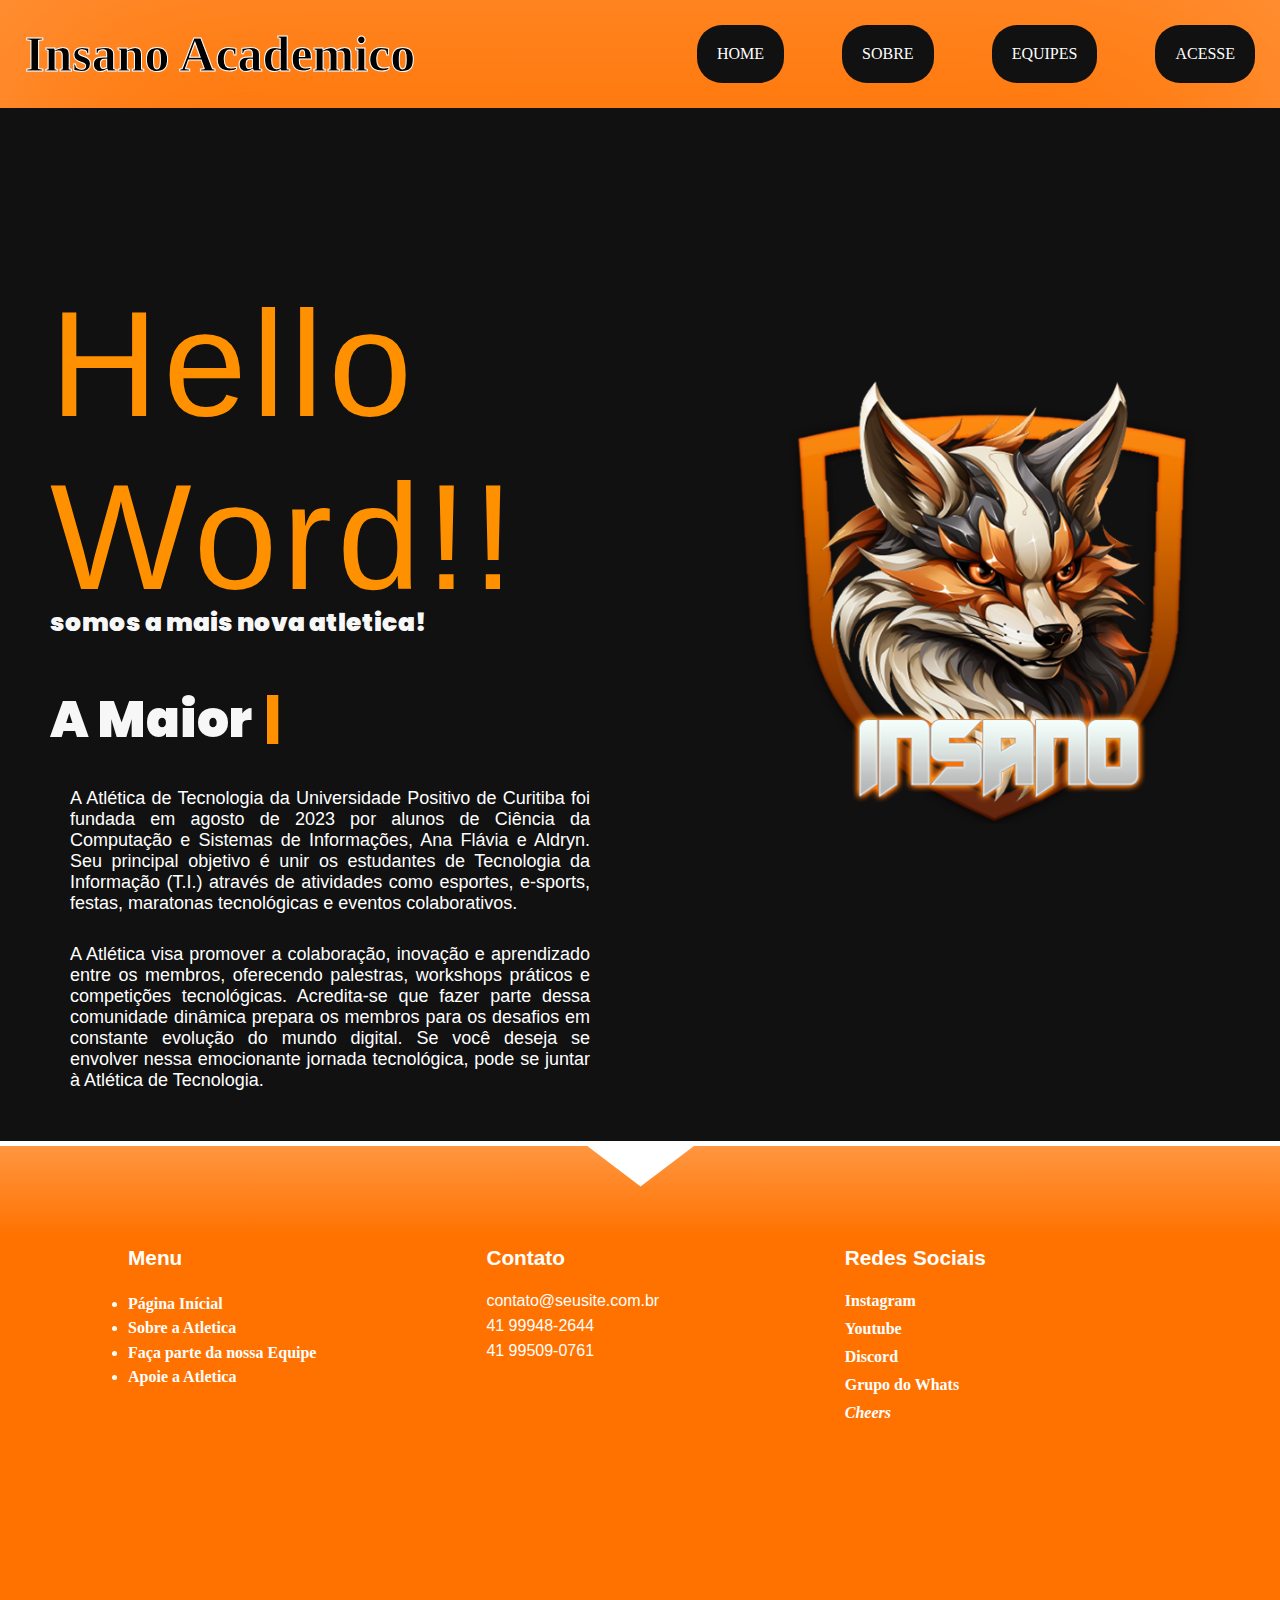
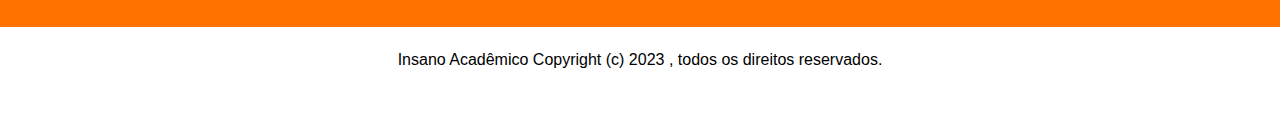
<file: index.html>
<!DOCTYPE html>
<html lang="pt-br">

 <head>
	
	<meta charset="utf-8">
    <meta name="viewport" content="width=device-width,initial-scale=1">
    <meta name="Footer Html" content="Insano Academico." />
    <meta name="description" content="Site da nossa atletica."/>
    <meta name="author" content="Samuel Mauli" />
    <meta http-equiv="content-language" content="pt-br" />
    <meta name="robots" content="index, follow"/>      

	<link rel="stylesheet" type="text/css" href="style.css">
	<title>Insano Acadêmico</title>

 </head>


<body id="body">
    <nav id="nav">
        <div id="logo">
          <h1>Insano Academico</h1>
        </div>
        <button aria-label="Abrir Menu" id="btn-mobile" aria-haspopup="true" aria-controls="menu" aria-expanded="false">Menu
          <span id="hamburger"></span>
        </button>
        <ul id="menu" role="menu">
            <a href="index.html">HOME</a>
            <a href="sobre.html">SOBRE</a>
            <a href="equipe.html">EQUIPES</a>
            <a href="singin.html">ACESSE</a>
        </ul>
      </nav>

    <section aria-label="Home" class="section-div" id="Home">
        <div class="intro_home" id="intro_home">
            <span>Hello Word!!</span>
            <h2>somos a mais nova atletica!</h2>
            <br>
            <h2 class="digitando">A Maior de Curitiba!!</h2>
            <p>A Atlética de Tecnologia da Universidade Positivo de Curitiba foi fundada em agosto de 2023 por alunos de Ciência da Computação e Sistemas de Informações, Ana Flávia e Aldryn. Seu principal objetivo é unir os estudantes de Tecnologia da Informação (T.I.) através de atividades como esportes, e-sports, festas, maratonas tecnológicas e eventos colaborativos.</p>
            <p>A Atlética visa promover a colaboração, inovação e aprendizado entre os membros, oferecendo palestras, workshops práticos e competições tecnológicas. Acredita-se que fazer parte dessa comunidade dinâmica prepara os membros para os desafios em constante evolução do mundo digital. Se você deseja se envolver nessa emocionante jornada tecnológica, pode se juntar à Atlética de Tecnologia.</p>
        </div>
        <img src="pngfox.png" alt="Img_1" class="Home_img">
    </section>


    

<!-- fOOTER--> 

<footer>
    <div class="footer-arrow">
        <svg data-name="Layer 1" xmlns="http://www.w3.org/2000/svg" viewBox="0 0 1200 120" preserveAspectRatio="none">
            <path d="M649.97 0L550.03 0 599.91 54.12 649.97 0z" class="shape-fill"></path>
        </svg>
    </div>
    
    <footer class="main_footer container">
        
        <div class="content">
            
            <div class="colfooter">
                
                <h4 class="titleFooter"> Menu</h4>
                
                <ul>
                
                  <li><a href="index.html" title="Home">Página Inícial</a></li>
                  <li><a href="sobre.html" title="Sobre">Sobre a Atletica</a></li>
                  <li><a href="https://docs.google.com/forms/d/e/1FAIpQLScTegasOg0AsCnWLyc7CWlge53PeKWlnLIwqy2lk9__BOMezw/viewform" title="faça parte" target="_blank">Faça parte da nossa Equipe</a></li>
                  <li><a href="https://cheersapp.com.br/insano-aaati-up~7508" title="Compre" target="_blank">Apoie a Atletica</a></li>
                
                </ul>
            
            </div><!--Col Footer 1-->        
            
            <div class="colfooter">
               
                <h4 class="titleFooter">Contato</h4>
                <p><i class="icon icon-mail"></i> contato@seusite.com.br</p>
                <p><i class="icon icon-phone"></i> 41 99948-2644</p>
                <p><i class="icon icon-phone"></i> 41 99509-0761</p>
            
            </div><!--Col Footer 2-->
            
            <div class="colfooter">
               
                <h4 class="titleFooter"> Redes Sociais</h4>
  
                <a href="https://www.instagram.com/insanoacademico/" class="redesocial" target="_blank"><span> <i class="icon icon-instagram"></i>Instagram</span></a>            
                <a href="#" class="redesocial"><span> <i class="icon icon-youtube" target="_blank"></i>Youtube</span></a>            
                <a href="https://discord.com/invite/EyzrXKbE7Y" class="redesocial" target="_blank"><span> <i class="icon icon-Discord"></i>Discord</span></a>            
                <a href="https://chat.whatsapp.com/LGbjrL6qGaX2IEdCKpxfjt" class="redesocial" target="_blank"><span> <i class="icon icon-whatsapp"></i>Grupo do Whats</span></a>  
                <a href="https://cheersapp.com.br/insano-aaati-up~7508" class="redesocial" target="_blank"><span> <i class="icon icon-cheers">Cheers</i></span></a>
                            
            </div>
            
            <div class="clear"></div>
        
        </div>
        
        <div class="main_footer_copy">
            
            <p class="m-b-footer"> Insano Acadêmico Copyright (c) 2023 , todos os direitos reservados.</p> 
            <p class="by"><i class="icon icon-heart-3"></i><a href="https://www.linkedin.com/in/samuelmauli/" title="SamuelMauli" target="_blank">Desenvolvido por: Samuel Mauli</a></p>
        
        </div>
    </footer>
  
            <script src="script.js"></script>
        </body>
        </html>
</file>
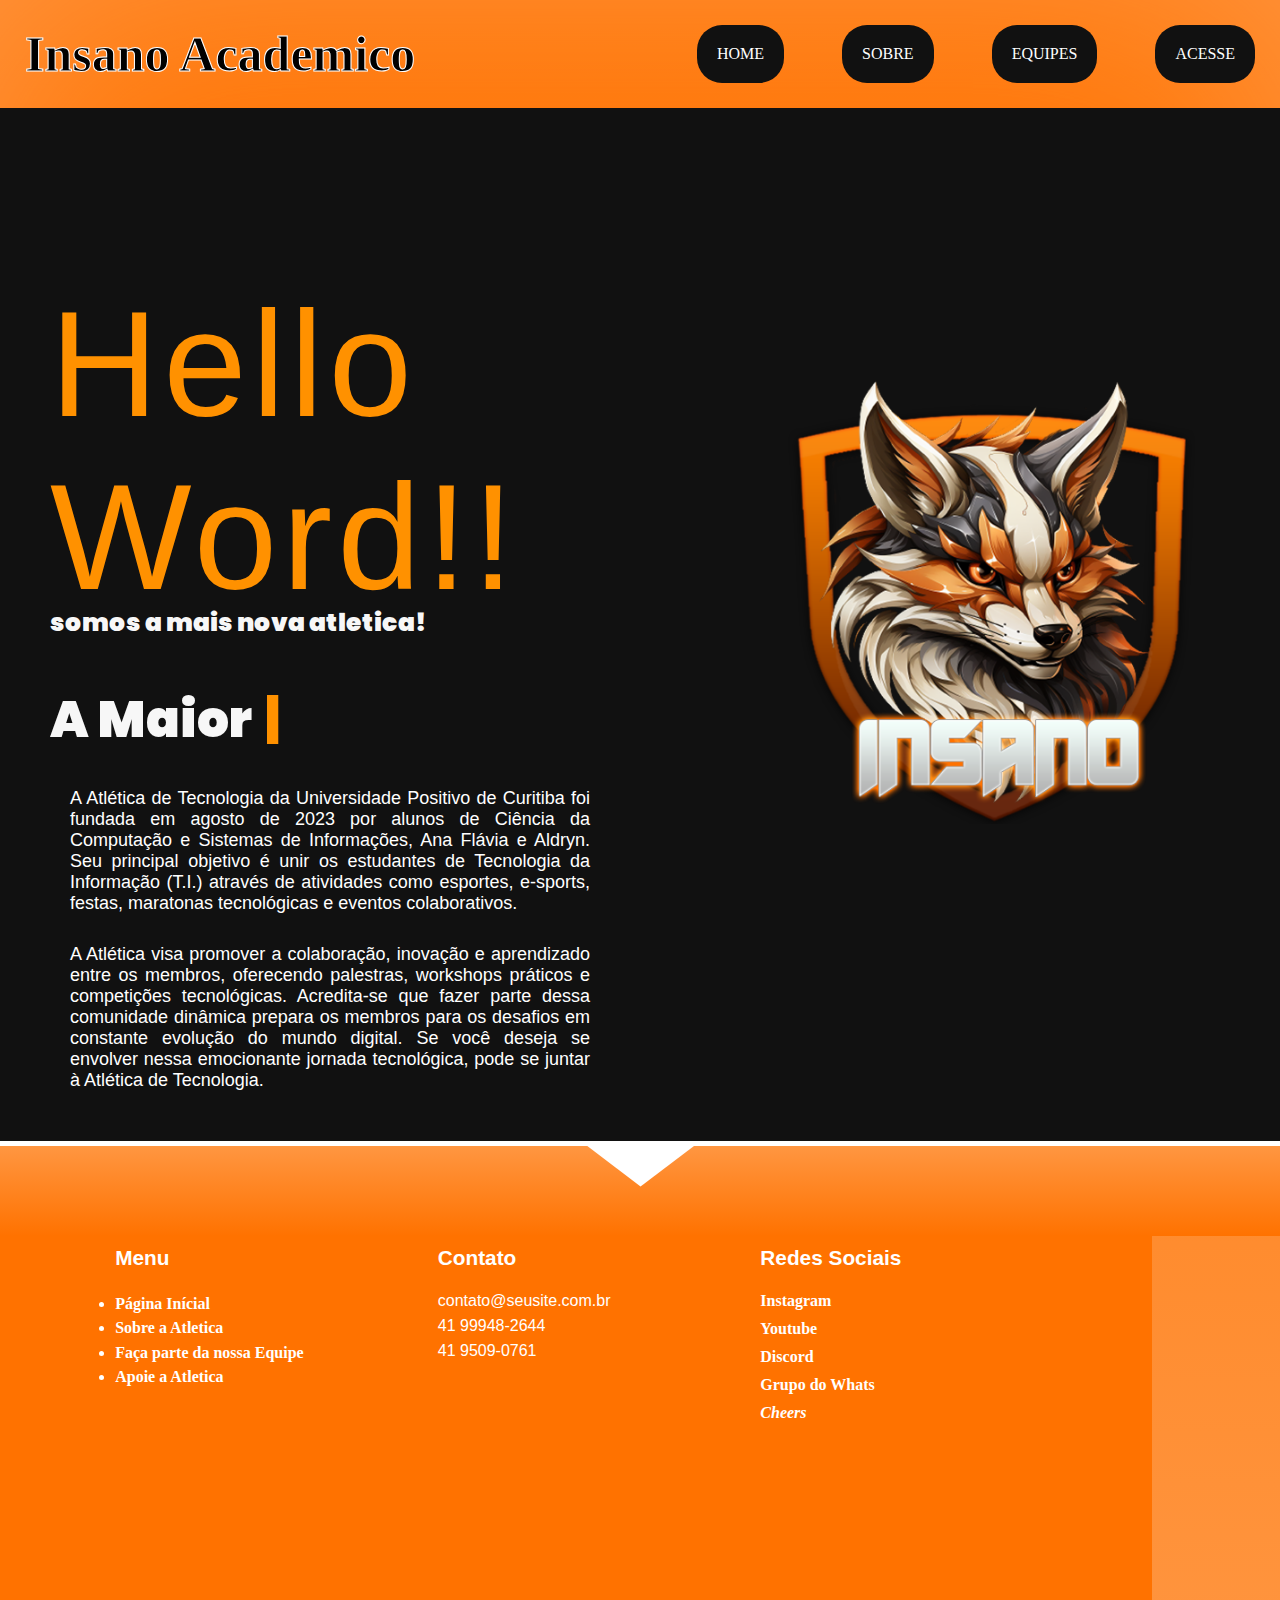
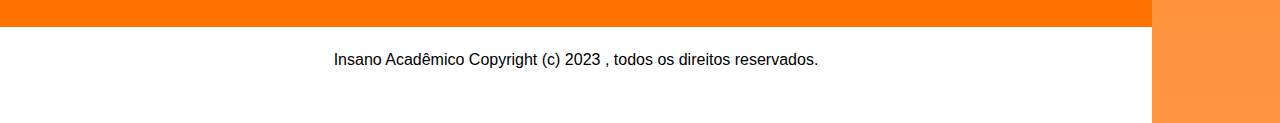
<file: html/index.html>
<!DOCTYPE html>
<html lang="pt-br">

 <head>
	
	<meta charset="utf-8">
    <meta name="viewport" content="width=device-width,initial-scale=1">
    <meta name="Footer Html" content="Insano Academico." />
    <meta name="description" content="Site da nossa atletica."/>
    <meta name="author" content="Samuel Mauli" />
    <meta http-equiv="content-language" content="pt-br" />
    <meta name="robots" content="index, follow"/>      

	<link rel="stylesheet" type="text/css" href="/css/style.css">
	<title>Insano Acadêmico</title>

 </head>


<body id="body">
    <nav id="nav">
        <div id="logo">
          <h1>Insano Academico</h1>
        </div>
        <button aria-label="Abrir Menu" id="btn-mobile" aria-haspopup="true" aria-controls="menu" aria-expanded="false">Menu
          <span id="hamburger"></span>
        </button>
        <ul id="menu" role="menu">
            <a href="/html/index.html">HOME</a>
            <a href="/html/sobre.html">SOBRE</a>
            <a href="/html/equipe.html">EQUIPES</a>
            <a href="/html/singin.html">ACESSE</a>
        </ul>
      </nav>

    <section aria-label="Home" class="section-div" id="Home">
        <div class="intro_home" id="intro_home">
            <span>Hello Word!!</span>
            <h2>somos a mais nova atletica!</h2>
            <br>
            <h2 class="digitando">A Maior de Curitiba!!</h2>
            <p>A Atlética de Tecnologia da Universidade Positivo de Curitiba foi fundada em agosto de 2023 por alunos de Ciência da Computação e Sistemas de Informações, Ana Flávia e Aldryn. Seu principal objetivo é unir os estudantes de Tecnologia da Informação (T.I.) através de atividades como esportes, e-sports, festas, maratonas tecnológicas e eventos colaborativos.</p>
            <p>A Atlética visa promover a colaboração, inovação e aprendizado entre os membros, oferecendo palestras, workshops práticos e competições tecnológicas. Acredita-se que fazer parte dessa comunidade dinâmica prepara os membros para os desafios em constante evolução do mundo digital. Se você deseja se envolver nessa emocionante jornada tecnológica, pode se juntar à Atlética de Tecnologia.</p>
        </div>
        <img src="/img/pngfox.png" alt="Img_1" class="Home_img">
    </section>


    

<!-- fOOTER--> 

<footer>
    <div class="footer-arrow">
        <svg data-name="Layer 1" xmlns="http://www.w3.org/2000/svg" viewBox="0 0 1200 120" preserveAspectRatio="none">
            <path d="M649.97 0L550.03 0 599.91 54.12 649.97 0z" class="shape-fill"></path>
        </svg>
    </div>
    
    <footer class="main_footer container">
        
        <div class="content">
            
            <div class="colfooter">
                
                <h4 class="titleFooter"> Menu</h4>
                
                <ul>
                
                  <li><a href="/html/index.html" title="Home">Página Inícial</a></li>
                  <li><a href="/sobre.html" title="Sobre">Sobre a Atletica</a></li>
                  <li><a href="https://docs.google.com/forms/d/e/1FAIpQLScTegasOg0AsCnWLyc7CWlge53PeKWlnLIwqy2lk9__BOMezw/viewform" title="faça parte" target="_blank">Faça parte da nossa Equipe</a></li>
                  <li><a href="https://cheersapp.com.br/insano-aaati-up~7508" title="Compre" target="_blank">Apoie a Atletica</a></li>
                
                </ul>
            
            </div><!--Col Footer 1-->        
            
            <div class="colfooter">
               
                <h4 class="titleFooter">Contato</h4>
                <p><i class="icon icon-mail"></i> contato@seusite.com.br</p>
                <p><i class="icon icon-phone"></i> 41 99948-2644</p>
                <p><i class="icon icon-phone"></i> 41 9509-0761</p>
            
            </div><!--Col Footer 2-->
            
            <div class="colfooter">
               
                <h4 class="titleFooter"> Redes Sociais</h4>
  
                <a href="https://www.instagram.com/insanoacademico/" class="redesocial" target="_blank"><span> <i class="icon icon-instagram"></i>Instagram</span></a>            
                <a href="#" class="redesocial"><span> <i class="icon icon-youtube" target="_blank"></i>Youtube</span></a>            
                <a href="https://discord.com/invite/EyzrXKbE7Y" class="redesocial" target="_blank"><span> <i class="icon icon-Discord"></i>Discord</span></a>            
                <a href="https://chat.whatsapp.com/LGbjrL6qGaX2IEdCKpxfjt" class="redesocial" target="_blank"><span> <i class="icon icon-whatsapp"></i>Grupo do Whats</span></a>  
                <a href="https://cheersapp.com.br/insano-aaati-up~7508" class="redesocial" target="_blank"><span> <i class="icon icon-cheers">Cheers</i></span></a>
                            
            </div>
            
            <div class="clear"></div>
        
        </div>
        
        <div class="main_footer_copy">
            
            <p class="m-b-footer"> Insano Acadêmico Copyright (c) 2023 , todos os direitos reservados.</p> 
            <p class="by"><i class="icon icon-heart-3"></i><a href="https://www.linkedin.com/in/samuelmauli/" title="SamuelMauli" target="_blank">Desenvolvido por: Samuel Mauli</a></p>
        
        </div>
    </footer>
  
            <script src="/js/script.js"></script>
        </body>
        </html>
</file>
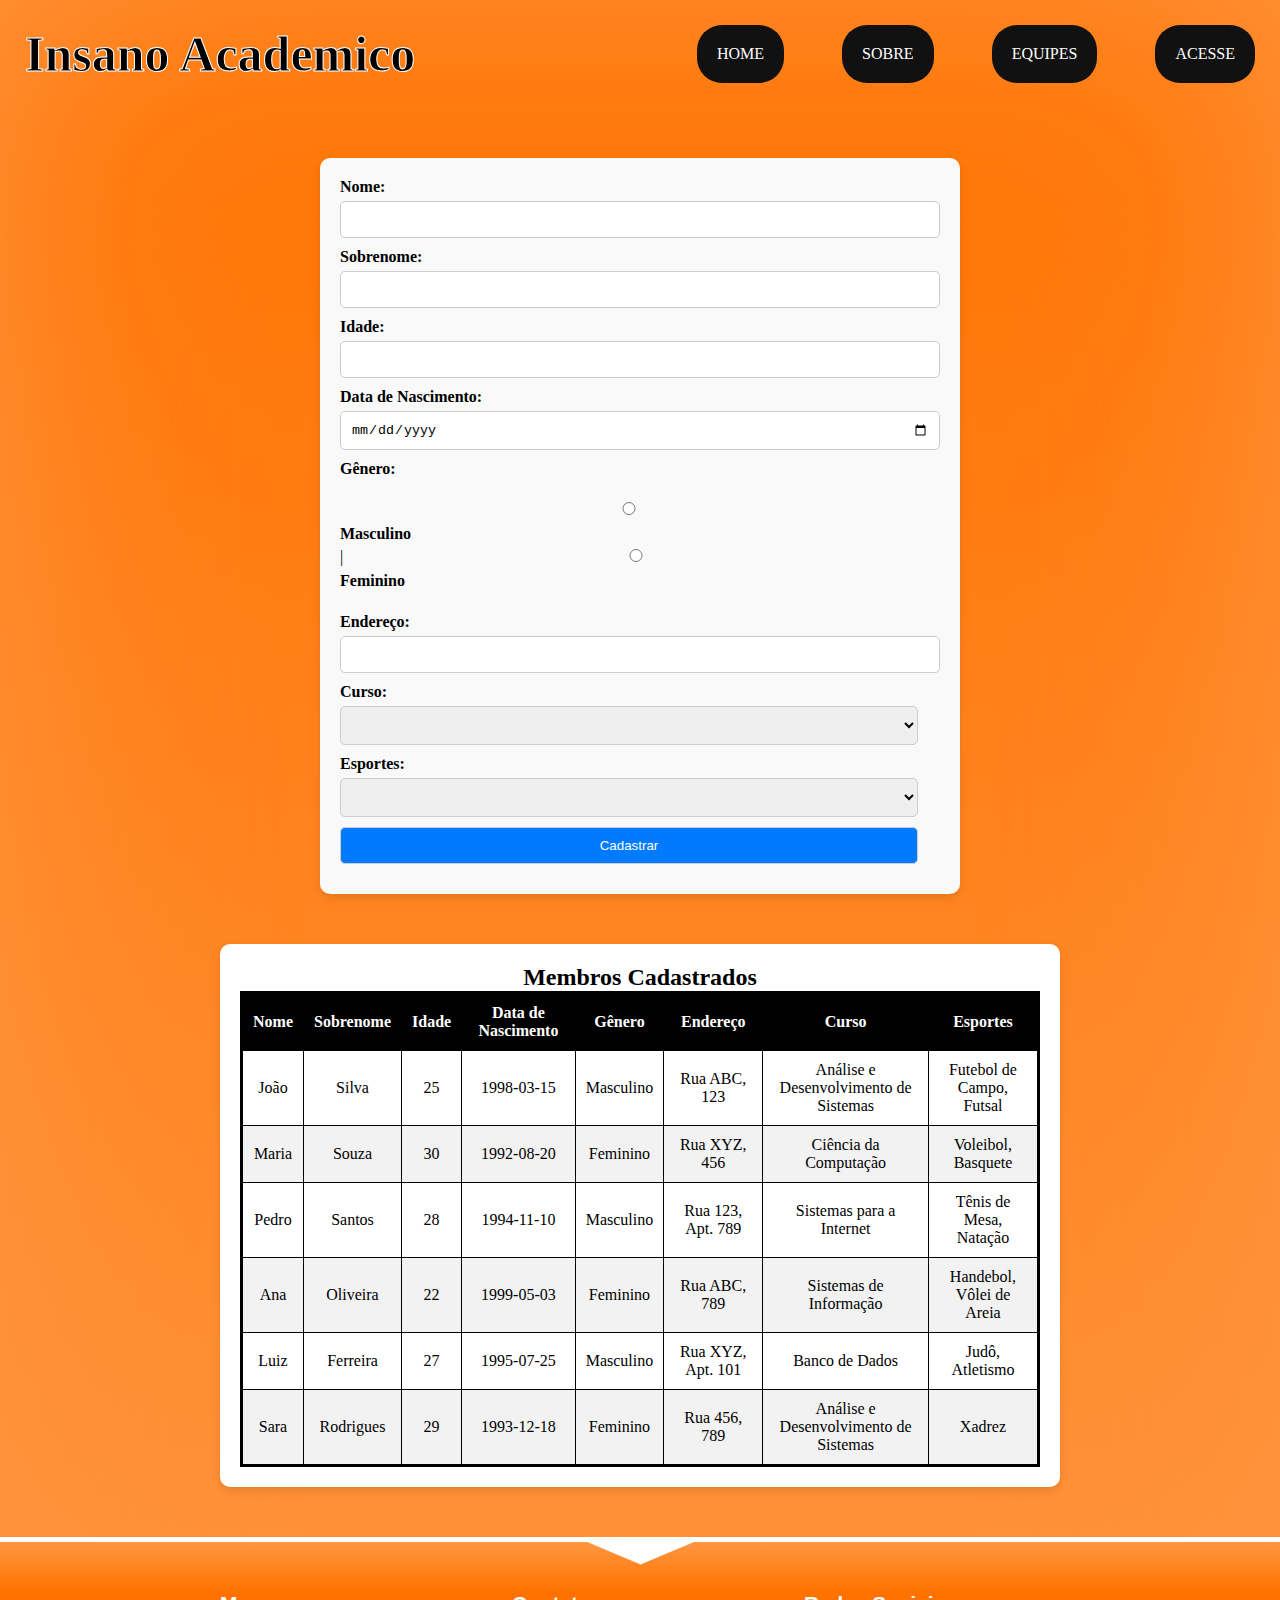
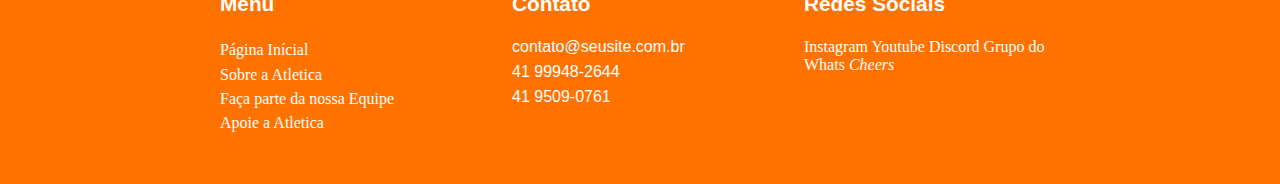
<file: equipe.html>
<!DOCTYPE html>
<html lang="pt-br">

<head>
    <meta charset="utf-8">
    <meta name="viewport" content="width=device-width,initial-scale=1">
    <meta name="Footer Html" content="Insano Academico." />
    <meta name="description" content="Site da nossa atlética."/>
    <meta name="author" content="Samuel Mauli" />
    <meta http-equiv="content-language" content="pt-br" />
    <meta name="robots" content="index, follow"/>

    <link rel="stylesheet" type="text/css" href="equipe.css">
    <title>Insano Acadêmico</title>
</head>

<body id="body">
    <!-- Cabeçalho -->
    <nav id="nav">
        <div id="logo">
            <h1>Insano Academico</h1>
        </div>
        <button aria-label="Abrir Menu" id="btn-mobile" aria-haspopup="true" aria-controls="menu" aria-expanded="false">Menu
            <span id="hamburger"></span>
        </button>
        <ul id="menu" role="menu">
            <a href="index.html">HOME</a>
            <a href="sobre.html">SOBRE</a>
            <a href="equipe.html">EQUIPES</a>
            <a href="singin.html">ACESSE</a>
        </ul>
    </nav>

    <!-- Corpo - Tela de Cadastro -->
    <div class="container_sobre">
        <form>
            <label for="nome">Nome:</label>
            <input type="text" id="nome" name="nome" required><br>

            <label for="sobrenome">Sobrenome:</label>
            <input type="text" id="sobrenome" name="sobrenome" required><br>

            <label for="idade">Idade:</label>
            <input type="number" id="idade" name="idade" required><br>

            <label for="data_nascimento">Data de Nascimento:</label>
            <input type="date" id="data_nascimento" name="data_nascimento" required><br>

            <label>Gênero:</label><br>
            <input type="radio" id="masculino" name="genero" value="Masculino" required>
            <label for="masculino">Masculino</label><a class="a">|</a>
            <input type="radio" id="feminino" name="genero" value="Feminino" required>
            <label for="feminino">Feminino</label><br>

            <label for="endereco">Endereço:</label>
            <input type="text" id="endereco" name="endereco" required><br>

            <label for="curso">Curso:</label>
            <select id="curso" name="curso" required>
                <option value=" "></option>
                <option value="Análise e Desenvolvimento de Sistemas">Análise e Desenvolvimento de Sistemas</option>
                <option value="Banco de Dados">Banco de Dados</option>
                <option value="Ciência da Computação">Ciência da Computação</option>
                <option value="Rede de Computadores">Rede de Computadores</option>
                <option value="Sistemas de Informação">Sistemas de Informação</option>
                <option value="Sistemas para a Internet">Sistemas para a Internet</option>
            </select><br>

            <label for "esportes">Esportes:</label>
            <select id="esportes" name="esportes" required>
                <option value=" "></option>
                <option value="Futebol de Campo">Futebol de Campo</option>
                <option value="Futsal">Futsal</option>
                <option value="Fut7">Fut7</option>
                <option value="Handebol">Handebol</option>
                <option value="Voleibol">Voleibol</option>
                <option value="Basquete">Basquete</option>
                <option value="Vôlei de Areia">Vôlei de Areia</option>
                <option value="Tênis de mesa">Tênis de mesa</option>
                <option value="Judô">Judô</option>
                <option value="Natação">Natação</option>
                <option value="Atletismo">Atletismo</option>
                <option value="Xadrez">Xadrez</option>
            </select><br>

            <input type="submit" value="Cadastrar">
        </form>
    </div>

    <!-- Tabela -->
    <div class="table-container" >
        <h2>Membros Cadastrados</h2>
        <table border="3">
            <thead>
                <tr>
                    <th>Nome</th>
                    <th>Sobrenome</th>
                    <th>Idade</th>
                    <th>Data de Nascimento</th>
                    <th>Gênero</th>
                    <th>Endereço</th>
                    <th>Curso</th>
                    <th>Esportes</th>
                </tr>
            </thead>
            <tbody>
                <tr>
                    <td>João</td>
                    <td>Silva</td>
                    <td>25</td>
                    <td>1998-03-15</td>
                    <td>Masculino</td>
                    <td>Rua ABC, 123</td>
                    <td>Análise e Desenvolvimento de Sistemas</td>
                    <td>Futebol de Campo, Futsal</td>
                </tr>
                <tr>
                    <td>Maria</td>
                    <td>Souza</td>
                    <td>30</td>
                    <td>1992-08-20</td>
                    <td>Feminino</td>
                    <td>Rua XYZ, 456</td>
                    <td>Ciência da Computação</td>
                    <td>Voleibol, Basquete</td>
                </tr>
                <tr>
                    <td>Pedro</td>
                    <td>Santos</td>
                    <td>28</td>
                    <td>1994-11-10</td>
                    <td>Masculino</td>
                    <td>Rua 123, Apt. 789</td>
                    <td>Sistemas para a Internet</td>
                    <td>Tênis de Mesa, Natação</td>
                </tr>
                <tr>
                    <td>Ana</td>
                    <td>Oliveira</td>
                    <td>22</td>
                    <td>1999-05-03</td>
                    <td>Feminino</td>
                    <td>Rua ABC, 789</td>
                    <td>Sistemas de Informação</td>
                    <td>Handebol, Vôlei de Areia</td>
                </tr>
                <tr>
                    <td>Luiz</td>
                    <td>Ferreira</td>
                    <td>27</td>
                    <td>1995-07-25</td>
                    <td>Masculino</td>
                    <td>Rua XYZ, Apt. 101</td>
                    <td>Banco de Dados</td>
                    <td>Judô, Atletismo</td>
                </tr>
                <tr>
                    <td>Sara</td>
                    <td>Rodrigues</td>
                    <td>29</td>
                    <td>1993-12-18</td>
                    <td>Feminino</td>
                    <td>Rua 456, 789</td>
                    <td>Análise e Desenvolvimento de Sistemas</td>
                    <td>Xadrez</td>
                </tr>
            </tbody>
        </table>
    </div>

<!-- fOOTER--> 

<footer>
    <div class="footer-arrow">
        <svg data-name="Layer 1" xmlns="http://www.w3.org/2000/svg" viewBox="0 0 1200 120" preserveAspectRatio="none">
            <path d="M649.97 0L550.03 0 599.91 54.12 649.97 0z" class="shape-fill"></path>
        </svg>
    </div>
    
    <footer class="main_footer container">
        
        <div class="content">
            
            <div class="colfooter">
                
                <h4 class="titleFooter"> Menu</h4>
                
                <ul>
                
                  <li><a href="index.html" title="Home">Página Inícial</a></li>
                  <li><a href="sobre.html" title="Sobre">Sobre a Atletica</a></li>
                  <li><a href="https://docs.google.com/forms/d/e/1FAIpQLScTegasOg0AsCnWLyc7CWlge53PeKWlnLIwqy2lk9__BOMezw/viewform" title="faça parte" target="_blank">Faça parte da nossa Equipe</a></li>
                  <li><a href="https://cheersapp.com.br/insano-aaati-up~7508" title="Compre" target="_blank">Apoie a Atletica</a></li>
                
                </ul>
            
            </div><!--Col Footer 1-->        
            
            <div class="colfooter">
               
                <h4 class="titleFooter">Contato</h4>
                <p><i class="icon icon-mail"></i> contato@seusite.com.br</p>
                <p><i class="icon icon-phone"></i> 41 99948-2644</p>
                <p><i class="icon icon-phone"></i> 41 9509-0761</p>
            
            </div><!--Col Footer 2-->
            
            <div class="colfooter">
               
                <h4 class="titleFooter"> Redes Sociais</h4>
  
                <a href="https://www.instagram.com/insanoacademico/" class="redesocial" target="_blank"><span> <i class="icon icon-instagram"></i>Instagram</span></a>            
                <a href="#" class="redesocial"><span> <i class="icon icon-youtube" target="_blank"></i>Youtube</span></a>            
                <a href="https://discord.com/invite/EyzrXKbE7Y" class="redesocial" target="_blank"><span> <i class="icon icon-Discord"></i>Discord</span></a>            
                <a href="https://chat.whatsapp.com/LGbjrL6qGaX2IEdCKpxfjt" class="redesocial" target="_blank"><span> <i class="icon icon-whatsapp"></i>Grupo do Whats</span></a>  
                <a href="https://cheersapp.com.br/insano-aaati-up~7508" class="redesocial" target="_blank"><span> <i class="icon icon-cheers">Cheers</i></span></a>
                            
            </div>
            
            <div class="clear"></div>
        
        </div>
        
        <div class="main_footer_copy">
            
            <p class="m-b-footer"> Insano Acadêmico Copyright (c) 2023 , todos os direitos reservados.</p> 
            <p class="by"><i class="icon icon-heart-3"></i><a href="https://www.linkedin.com/in/samuelmauli/" title="SamuelMauli" target="_blank">Desenvolvido por: Samuel Mauli</a></p>
        
        </div>
    </footer>
  
            <script src="script.js"></script>
        </body>
        </html>
</file>
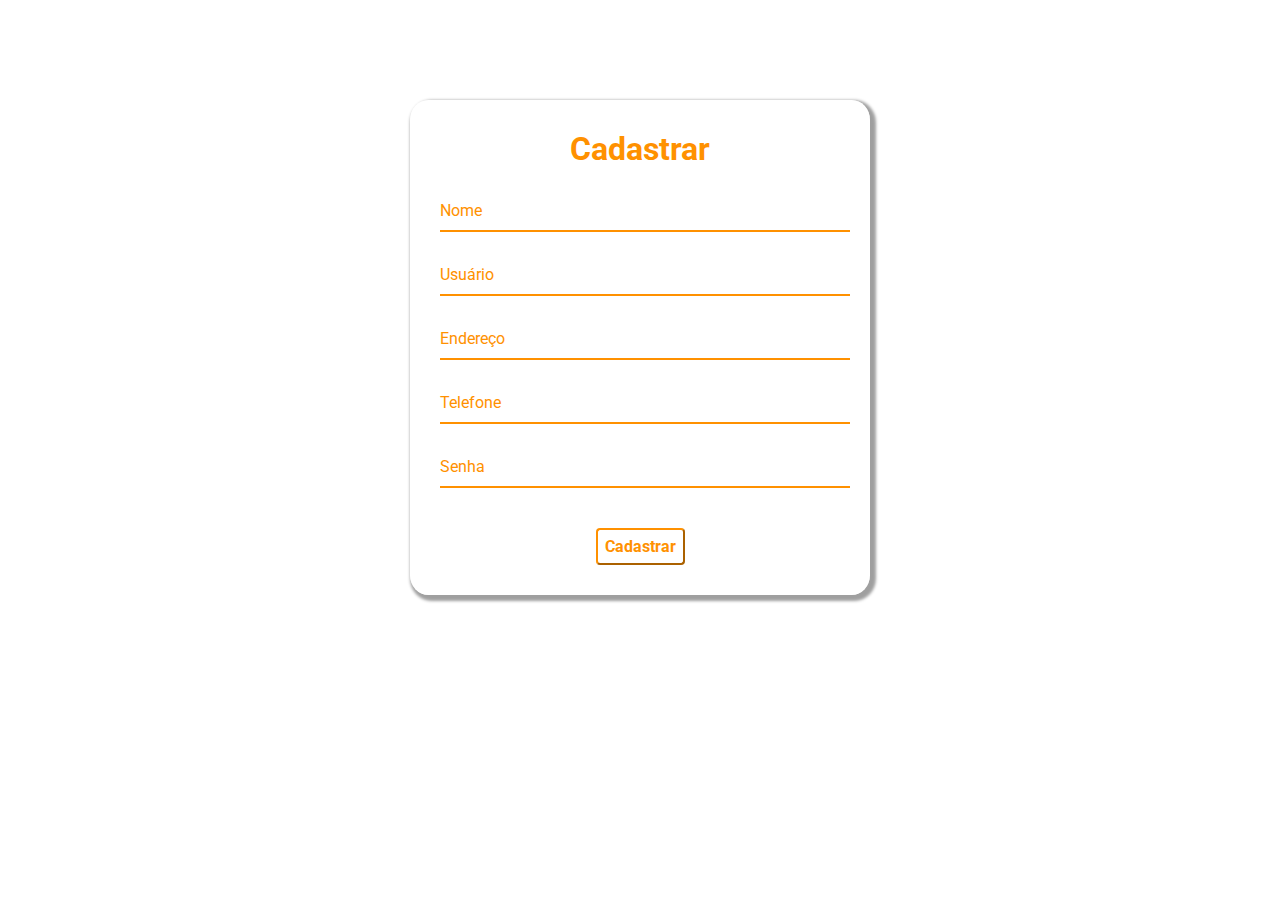
<file: signup.html>
<!DOCTYPE html>
<html lang="pt-br">
  <head>
    <meta charset="UTF-8" />
    <meta http-equiv="X-UA-Compatible" content="IE=edge" />
    <meta name="viewport" content="width=device-width, initial-scale=1.0" />
    <link rel="stylesheet" href="login.css" />
    <title>Singup</title>
  </head>
  <body>
    <div class="container">
      <div class="card">
        <h1>Cadastrar</h1>

        <div id="msgError"></div>
        <div id="msgSuccess"></div>

        <div class="label-float">
          <input type="text" id="nome" placeholder=" " required />
          <label id="labelNome" for="nome">Nome</label>
        </div>

        <div class="label-float">
          <input type="text" id="usuario" placeholder=" " required />
          <label id="labelUsuario" for="usuario">Usuário</label>
        </div>

        <div class="label-float">
          <input type="text" id="endereco" placeholder=" " required />
          <label id="labelendereco" for="endereco">Endereço</label>
        </div>

        <div class="label-float">
          <input type="telfone" id="telefone" placeholder=" " required />
          <label id="labeltelefone" for="telefone">Telefone</label>
        </div>

        <div class="label-float">
          <input type="password" id="senha" placeholder=" " required />
          <label id="labelSenha" for="senha">Senha</label>
          <i id="verSenha" class="fa fa-eye" aria-hidden="true"></i>
        </div>

        <div class="justify-center">
          <button onclick="window.location.href = 'index.html'">Cadastrar</button>
        </div>
      </div>
    </div>

    <script src="script.js"></script>
  </body>
</html>
</file>
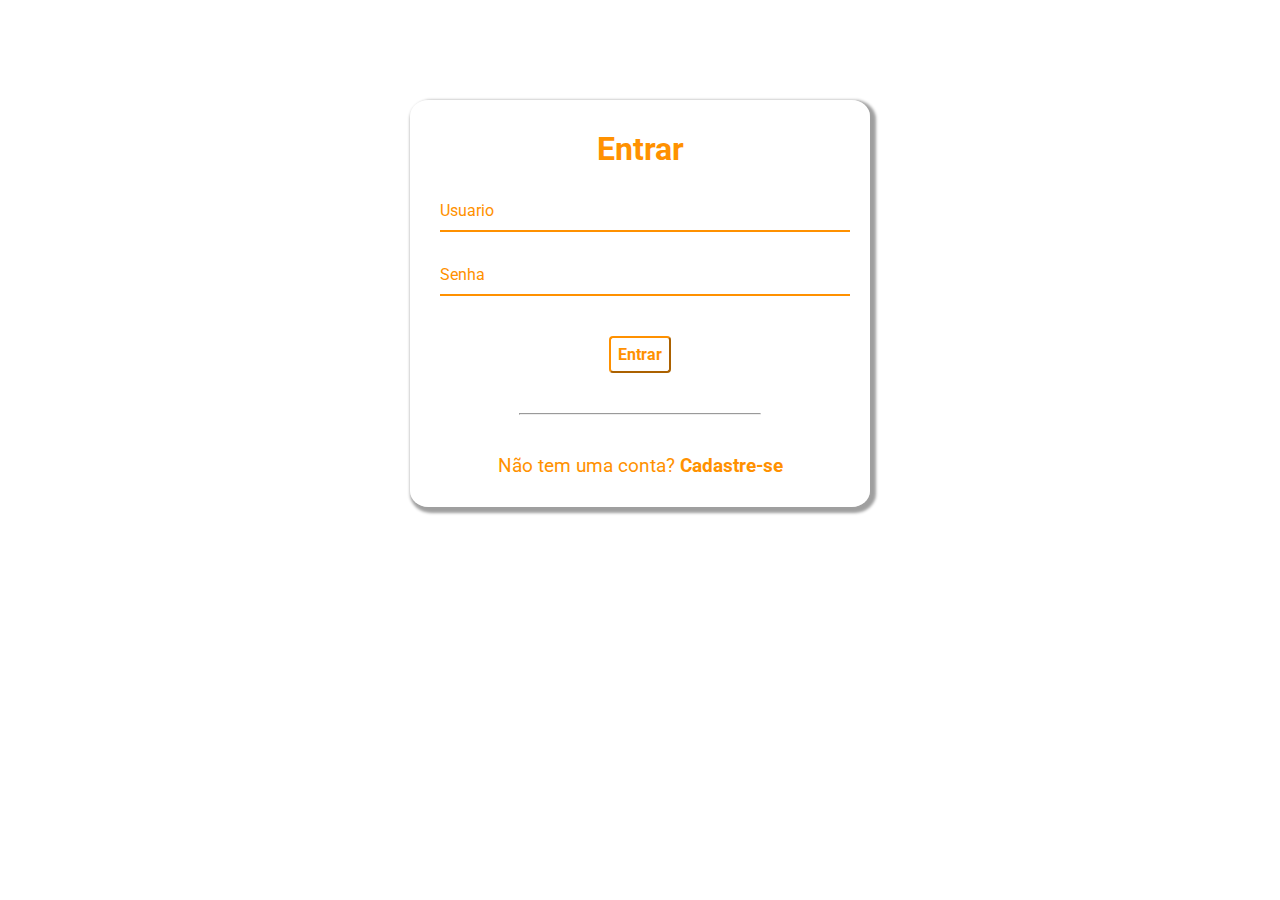
<file: singin.html>
<!DOCTYPE html>
<html lang="pt-br">
  <head>
    <meta charset="UTF-8" />
    <meta http-equiv="X-UA-Compatible" content="IE=edge" />
    <meta name="viewport" content="width=device-width, initial-scale=1.0" />
    <link rel="stylesheet" href="login.css" />
    <title>Singin</title>
  </head>
  <body>
    <div class="container">
      <div class="card">
        <h1>Entrar</h1>

        <div id="msgError"></div>

        <div class="label-float">
          <input type="text" id="usuario" paceholder="" required />
          <label id="userLabel" for="usuario">Usuario</label>
        </div>

        <div class="label-float">
          <input type="password" id="senha" paceholder="" required />
          <label id="senhaLabel" for="senha">Senha</label>
          <i class="fa fa-eye" aria-hidden="true"></i>
        </div>

        <div class="justify-center">
          <button onclick="window.location.href = 'index.html'">Entrar</button>
        </div>
        

        <div class="justify-center">
          <hr />
        </div>

        <p>
          Não tem uma conta?
          <a href="signup.html">
            Cadastre-se
          </a>
        </p>
      </div>
    </div>

    <script src="script.js"></script>
  </body>
</html>
</file>
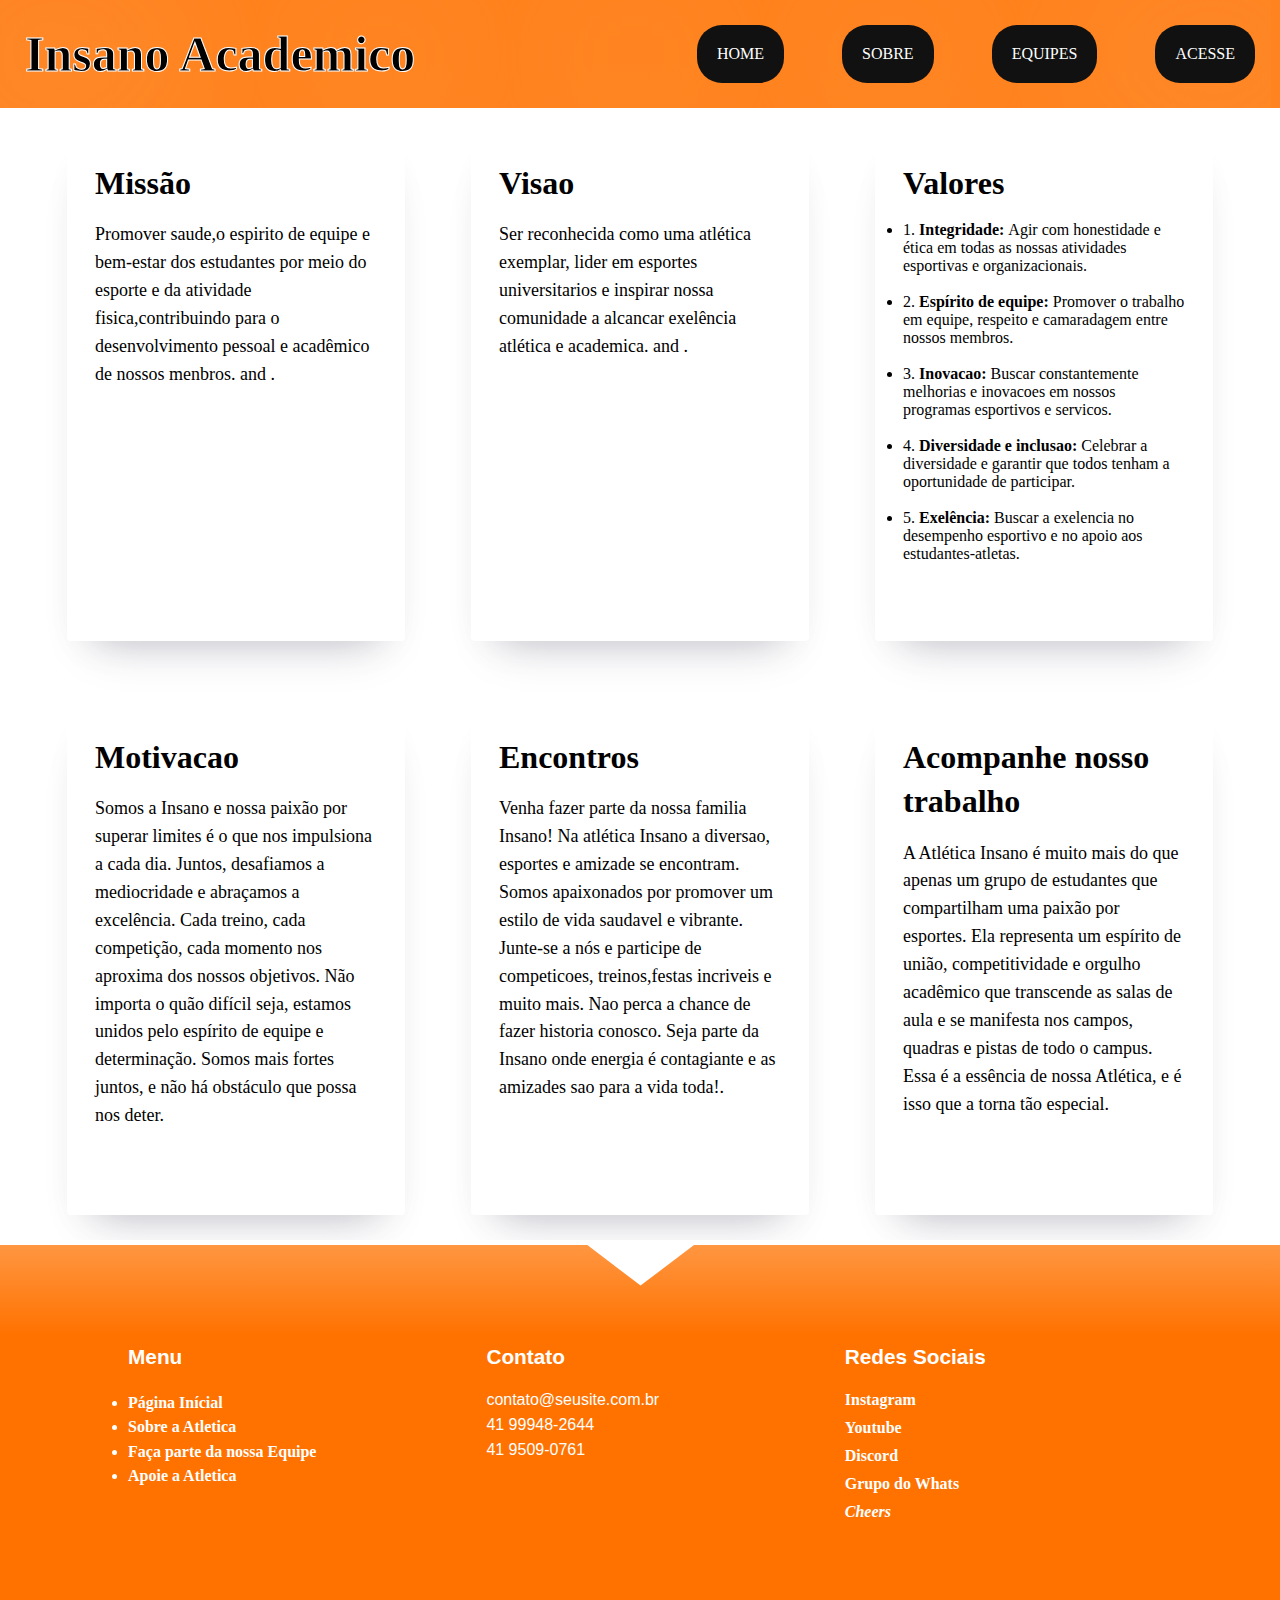
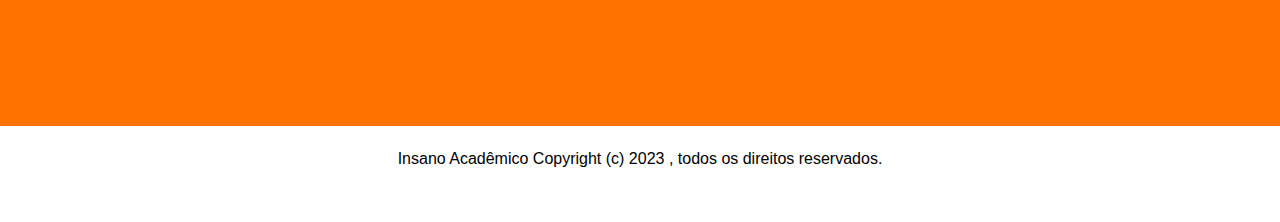
<file: sobre.html>
<!DOCTYPE html>
<html lang="pt-br">
<head>
    <meta charset="UTF-8">
    <meta http-equiv="X-UA-Compatible" content="IE=edge">
    <meta name="viewport" content="width=device-width, initial-scale=1.0">
	<link rel="stylesheet" type="text/css" href="style.css">
    <link rel="script" href="script.js">
    <title>Insano Acadêmico</title>
    <meta content="width=device-width, initial-scale=1, maximum-scale=1, user-scalable=no" name="viewport">

</head>

<body id="body">
    <nav id="nav">
        <div id="logo">
          <H1>Insano Academico</H1>
        </div>
        <button aria-label="Abrir Menu" id="btn-mobile" aria-haspopup="true" aria-controls="menu" aria-expanded="false">Menu
          <span id="hamburger"></span>
        </button>
        <ul id="menu" role="menu">
            <a href="index.html">HOME</a>
            <a href="sobre.html">SOBRE</a>
            <a href="equipe.html">EQUIPES</a>
            <a href="singin.html">ACESSE</a>
        </ul>
      </nav>


    <!-- SlideShow-->
         
    <div class="container">
        <!--<div class="banner">
            <video autoplay muted loop>
                <source src="Vid/1108723053-preview.mp4" type="video/mp4">
            </video>-->
        <article class="card">
          
          <div class="content">
            <h1>Missão</h1>
            <p>
              Promover saude,o espirito de equipe e bem-estar dos estudantes por meio do esporte e da atividade fisica,contribuindo para o desenvolvimento pessoal e acadêmico de nossos menbros.<a href="#" title=""></a> and <a href="#" title=""></a>.
            </p>
          </div>
          <div class="action-bottom-bar">
            <a href="https://www.instagram.com/insanoacademico/?img_index=1">
              Acompanhe!
              <svg xmlns="http://www.w3.org/2000/svg" class="chevron" width="24" height="24" viewBox="0 0 24 24" stroke-width="2" stroke="currentColor" fill="none" stroke-linecap="round" stroke-linejoin="round">
                <path stroke="none" d="M0 0h24v24H0z" fill="none"></path>
                <path d="M9 6l-6 6 6 6"></path>
              </svg>
              <svg xmlns="http://www.w3.org/2000/svg" class="arrow" width="24" height="24" viewBox="0 0 24 24" stroke-width="2" stroke="currentColor" fill="none" stroke-linecap="round" stroke-linejoin="round">
                <path stroke="none" d="M0 0h24v24H0z" fill="none"></path>
                <path d="M5 12l-5 -5 5 -5"></path>
                <path d="M19 12l-5 -5 5 -5"></path>
              </svg>
            </a>
          </div>
        </article>
        <!-- 1 -->
        <article class="card">
          <div class="content">
            <h1>Visao</h1>
            <p>
              Ser reconhecida como uma atlética exemplar, lider em esportes universitarios e inspirar nossa comunidade a alcancar exelência atlética e academica.<a href="#" title=""></a> and <a href="#" title=""></a>.
            </p>
          </div>
          <div class="action-bottom-bar">
            <a href="https://docs.google.com/forms/d/e/1FAIpQLScTegasOg0AsCnWLyc7CWlge53PeKWlnLIwqy2lk9__BOMezw/viewform">
              Acompanhe!
              <svg xmlns="http://www.w3.org/2000/svg" class="chevron" width="24" height="24" viewBox="0 0 24 24" stroke-width="2" stroke="currentColor" fill="none" stroke-linecap="round" stroke-linejoin="round">
                <path stroke="none" d="M0 0h24v24H0z" fill="none"></path>
                <path d="M9 6l-6 6 6 6"></path>
              </svg>
              <svg xmlns="http://www.w3.org/2000/svg" class="arrow" width="24" height="24" viewBox="0 0 24 24" stroke-width="2" stroke="currentColor" fill="none" stroke-linecap="round" stroke-linejoin="round">
                <path stroke="none" d="M0 0h24v24H0z" fill="none"></path>
                <path d="M5 12l-5 -5 5 -5"></path>
                <path d="M19 12l-5 -5 5 -5"></path>
              </svg>
            </a>
          </div>
        </article>
        <!-- 2 -->
        <article class="card">
          
          <div class="content">
            <h1>Valores </h1>
            <p>
              <ul>
                <li>1. <strong>Integridade: </strong>Agir com honestidade e ética em todas as nossas atividades esportivas e organizacionais.</li><br>
                <li>2. <strong>Espírito de equipe:</strong> Promover o trabalho em equipe, respeito e camaradagem entre nossos membros.</li><br>
                <li>3. <strong>Inovacao: </strong>Buscar constantemente melhorias e inovacoes em nossos programas esportivos e servicos.</li><br>
                <li>4. <strong>Diversidade e inclusao: </strong> Celebrar a diversidade e garantir que todos tenham a oportunidade de participar.</li><br>
                <li>5. <strong>Exelência: </strong>Buscar a exelencia no desempenho esportivo e no apoio aos estudantes-atletas.</li><br>
                
              </ul>
              <a href="#" title=""></a><a href="#" title=""></a>
            </p>
          </div>
          <div class="action-bottom-bar">
            <a href="https://docs.google.com/forms/d/e/1FAIpQLScTegasOg0AsCnWLyc7CWlge53PeKWlnLIwqy2lk9__BOMezw/viewform">
              Acompanhe!
              <svg xmlns="http://www.w3.org/2000/svg" class="chevron" width="24" height="24" viewBox="0 0 24 24" stroke-width="2" stroke="currentColor" fill="none" stroke-linecap="round" stroke-linejoin="round">
                <path stroke="none" d="M0 0h24v24H0z" fill="none"></path>
                <path d="M9 6l-6 6 6 6"></path>
              </svg>
              <svg xmlns="http://www.w3.org/2000/svg" class="arrow" width="24" height="24" viewBox="0 0 24 24" stroke-width="2" stroke="currentColor" fill="none" stroke-linecap="round" stroke-linejoin="round">
                <path stroke="none" d="M0 0h24v24H0z" fill="none"></path>
                <path d="M5 12l-5 -5 5 -5"></path>
                <path d="M19 12l-5 -5 5 -5"></path>
              </svg>
            </a>
          </div>
        </article>
        <!-- 3 -->
        <article class="card">
          
          <div class="content">
            <h1>Motivacao</h1>
           <p>
              Somos a Insano e nossa paixão por superar limites é o que nos impulsiona a cada dia. Juntos, desafiamos a mediocridade e abraçamos a excelência. Cada treino, cada competição, cada momento nos aproxima dos nossos objetivos. Não importa o quão difícil seja, estamos unidos pelo espírito de equipe e determinação. Somos mais fortes juntos, e não há obstáculo que possa nos deter. <a href="#" title=""></a><a href="#" title=""></a>
            </p>
          </div>
          <div class="action-bottom-bar">
            <a href="https://docs.google.com/forms/d/e/1FAIpQLScTegasOg0AsCnWLyc7CWlge53PeKWlnLIwqy2lk9__BOMezw/viewform">
              Acompanhe!
              <svg xmlns="http://www.w3.org/2000/svg" class="chevron" width="24" height="24" viewBox="0 0 24 24" stroke-width="2" stroke="currentColor" fill="none" stroke-linecap="round" stroke-linejoin="round">
                <path stroke="none" d="M0 0h24v24H0z" fill="none"></path>
                <path d="M9 6l-6 6 6 6"></path>
              </svg>
              <svg xmlns="http://www.w3.org/2000/svg" class="arrow" width="24" height="24" viewBox="0 0 24 24" stroke-width="2" stroke="currentColor" fill="none" stroke-linecap="round" stroke-linejoin="round">
                <path stroke="none" d="M0 0h24v24H0z" fill="none"></path>
                <path d="M5 12l-5 -5 5 -5"></path>
                <path d="M19 12l-5 -5 5 -5"></path>
              </svg>
            </a>
          </div>
        </article>
        <!-- 4 -->
        <article class="card">
          
          <div class="content">
            <h1>Encontros</h1>
            <p>
              Venha fazer parte da nossa familia Insano! Na atlética Insano a diversao, esportes e amizade se encontram. Somos apaixonados por promover um estilo de vida saudavel e vibrante. Junte-se a nós e participe de competicoes, treinos,festas incriveis e muito mais. Nao perca a chance de fazer historia conosco. Seja parte da Insano onde energia é contagiante e as amizades sao para a vida toda!.<a href="#" title=""></a><a href="#" title=""></a>
            </p>
          </div>
          <div class="action-bottom-bar">
            <a href="https://docs.google.com/forms/d/e/1FAIpQLScTegasOg0AsCnWLyc7CWlge53PeKWlnLIwqy2lk9__BOMezw/viewform">
              Acompanhe!
              <svg xmlns="http://www.w3.org/2000/svg" class="chevron" width="24" height="24" viewBox="0 0 24 24" stroke-width="2" stroke="currentColor" fill="none" stroke-linecap="round" stroke-linejoin="round">
                <path stroke="none" d="M0 0h24v24H0z" fill="none"></path>
                <path d="M9 6l-6 6 6 6"></path>
              </svg>
              <svg xmlns="http://www.w3.org/2000/svg" class="arrow" width="24" height="24" viewBox="0 0 24 24" stroke-width="2" stroke="currentColor" fill="none" stroke-linecap="round" stroke-linejoin="round">
                <path stroke="none" d="M0 0h24v24H0z" fill="none"></path>
                <path d="M5 12l-5 -5 5 -5"></path>
                <path d="M19 12l-5 -5 5 -5"></path>
              </svg>
            </a>
          </div>
        </article>
        <!--5-->
        <article class="card">
          
          <div class="content">
            <h1>Acompanhe nosso trabalho</h1>
            <p>
              A Atlética Insano é muito mais do que apenas um grupo de estudantes que compartilham uma paixão por esportes. Ela representa um espírito de união, competitividade e orgulho acadêmico que transcende as salas de aula e se manifesta nos campos, quadras e pistas de todo o campus. Essa é a essência de nossa Atlética, e é isso que a torna tão especial.<a href="#" title=""></a><a href="#" title=""></a>
            </p>
          </div>
          <div class="action-bottom-bar">
            <a href="https://www.instagram.com/insanoacademico/?img_index=1">
              Acompanhe!
              <svg xmlns="http://www.w3.org/2000/svg" class="chevron" width="24" height="24" viewBox="0 0 24 24" stroke-width="2" stroke="currentColor" fill="none" stroke-linecap="round" stroke-linejoin="round">
                <path stroke="none" d="M0 0h24v24H0z" fill="none"></path>
                <path d="M9 6l-6 6 6 6"></path>
              </svg>
              <svg xmlns="http://www.w3.org/2000/svg" class="arrow" width="24" height="24" viewBox="0 0 24 24" stroke-width="2" stroke="currentColor" fill="none" stroke-linecap="round" stroke-linejoin="round">
                <path stroke="none" d="M0 0h24v24H0z" fill="none"></path>
                <path d="M5 12l-5 -5 5 -5"></path>
                <path d="M19 12l-5 -5 5 -5"></path>
              </svg>
            </a>
          </div>
        </article>
        <!--6-->
      </div>
    

<!-- fOOTER--> 

<footer>
    <div class="footer-arrow">
        <svg data-name="Layer 1" xmlns="http://www.w3.org/2000/svg" viewBox="0 0 1200 120" preserveAspectRatio="none">
            <path d="M649.97 0L550.03 0 599.91 54.12 649.97 0z" class="shape-fill"></path>
        </svg>
    </div>
    
    <footer class="main_footer container">
        
        <div class="content">
            
            <div class="colfooter">
                
                <h4 class="titleFooter"> Menu</h4>
                
                <ul>
                
                  <li><a href="index.html" title="Home">Página Inícial</a></li>
                  <li><a href="sobre.html" title="Sobre">Sobre a Atletica</a></li>
                  <li><a href="https://docs.google.com/forms/d/e/1FAIpQLScTegasOg0AsCnWLyc7CWlge53PeKWlnLIwqy2lk9__BOMezw/viewform" title="faça parte" target="_blank">Faça parte da nossa Equipe</a></li>
                  <li><a href="https://cheersapp.com.br/insano-aaati-up~7508" title="Compre" target="_blank">Apoie a Atletica</a></li>
                
                </ul>
            
            </div><!--Col Footer 1-->        
            
            <div class="colfooter">
               
                <h4 class="titleFooter">Contato</h4>
                <p><i class="icon icon-mail"></i> contato@seusite.com.br</p>
                <p><i class="icon icon-phone"></i> 41 99948-2644</p>
                <p><i class="icon icon-phone"></i> 41 9509-0761</p>
            
            </div><!--Col Footer 2-->
            
            <div class="colfooter">
               
                <h4 class="titleFooter"> Redes Sociais</h4>

                <a href="https://www.instagram.com/insanoacademico/" class="redesocial" target="_blank"><span> <i class="icon icon-instagram"></i>Instagram</span></a>            
                <a href="#" class="redesocial"><span> <i class="icon icon-youtube" target="_blank"></i>Youtube</span></a>            
                <a href="https://discord.com/invite/EyzrXKbE7Y" class="redesocial" target="_blank"><span> <i class="icon icon-Discord"></i>Discord</span></a>            
                <a href="https://chat.whatsapp.com/LGbjrL6qGaX2IEdCKpxfjt" class="redesocial" target="_blank"><span> <i class="icon icon-whatsapp"></i>Grupo do Whats</span></a>  
                <a href="https://cheersapp.com.br/insano-aaati-up~7508" class="redesocial" target="_blank"><span> <i class="icon icon-cheers">Cheers</i></span></a>
                            
            </div>
            
            <div class="clear"></div>
        
        </div>
        
        <div class="main_footer_copy">
            
            <p class="m-b-footer"> Insano Acadêmico Copyright (c) 2023 , todos os direitos reservados.</p> 
            <p class="by"><i class="icon icon-heart-3"></i><a href="https://www.linkedin.com/in/samuelmauli/" title="SamuelMauli" target="_blank">Desenvolvido por: Samuel Mauli</a></p>
        
        </div>
    </footer>

    <script src="script.js"></script>
</body>
</html>
</file>
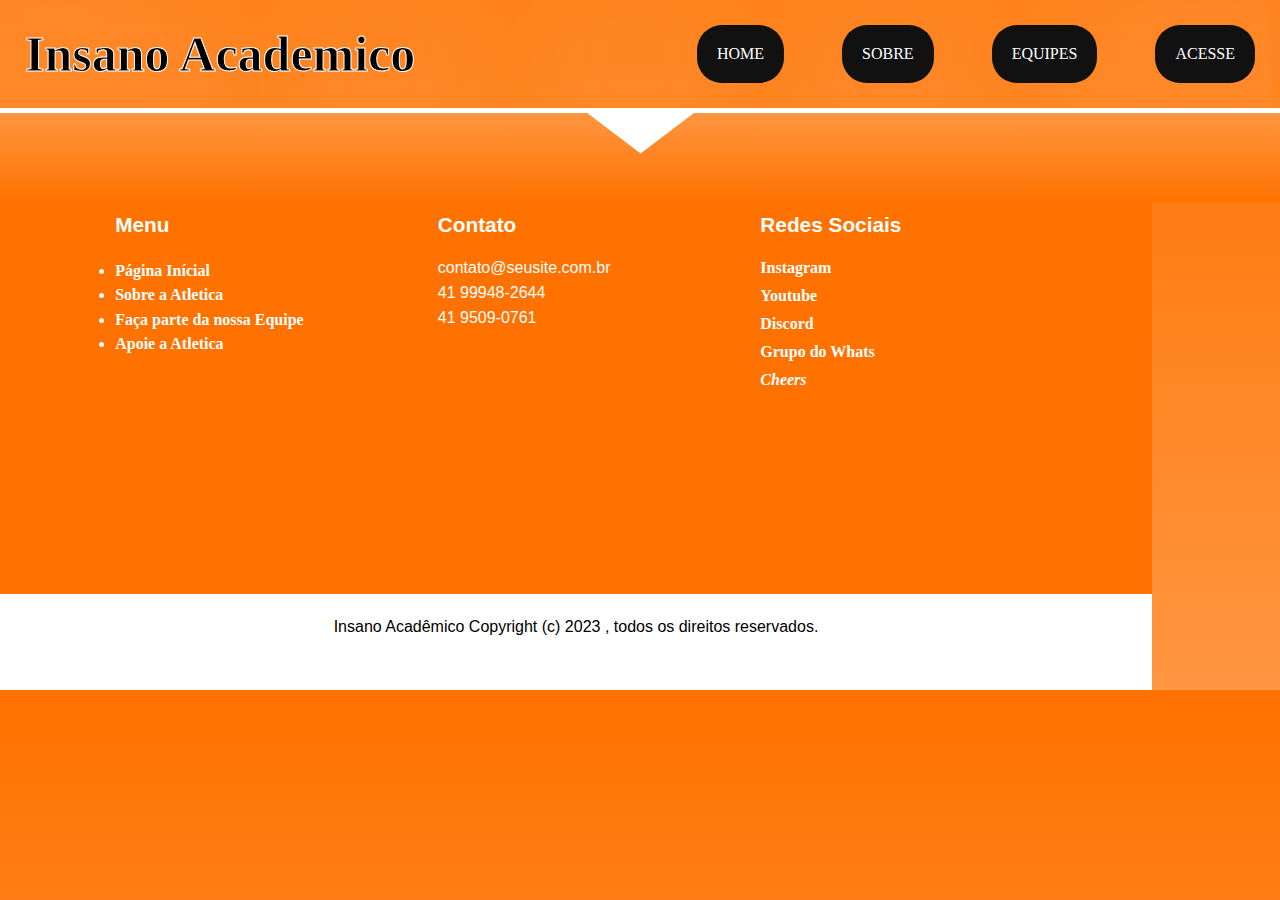
<file: html/equipe.html>
<!DOCTYPE html>
<html lang="pt-br">

 <head>
	
	<meta charset="utf-8">
    <meta name="viewport" content="width=device-width,initial-scale=1">
    <meta name="Footer Html" content="Insano Academico." />
    <meta name="description" content="Site da nossa atletica."/>
    <meta name="author" content="Samuel Mauli" />
    <meta http-equiv="content-language" content="pt-br" />
    <meta name="robots" content="index, follow"/>      

    <link rel="stylesheet" type="text/css" href="/css/style.css">
    <title>Insano Acadêmico</title>

 </head>


<body id="body">
  <nav id="nav">
    <div id="logo">
      <h1>Insano Academico</h1>
    </div>
    <button aria-label="Abrir Menu" id="btn-mobile" aria-haspopup="true" aria-controls="menu" aria-expanded="false">Menu
      <span id="hamburger"></span>
    </button>
    <ul id="menu" role="menu">
        <a href="/html/index.html">HOME</a>
        <a href="/html/sobre.html">SOBRE</a>
        <a href="/html/equipe.html">EQUIPES</a>
        <a href="/html/singin.html">ACESSE</a>
    </ul>
  </nav>
  
    
<!-- fOOTER--> 

<footer>
  <div class="footer-arrow">
      <svg data-name="Layer 1" xmlns="http://www.w3.org/2000/svg" viewBox="0 0 1200 120" preserveAspectRatio="none">
          <path d="M649.97 0L550.03 0 599.91 54.12 649.97 0z" class="shape-fill"></path>
      </svg>
  </div>
  
  <footer class="main_footer container">
      
      <div class="content">
          
          <div class="colfooter">
              
              <h4 class="titleFooter"> Menu</h4>
              
              <ul>
              
                <li><a href="/html/index.html" title="Home">Página Inícial</a></li>
                <li><a href="/sobre.html" title="Sobre">Sobre a Atletica</a></li>
                <li><a href="https://docs.google.com/forms/d/e/1FAIpQLScTegasOg0AsCnWLyc7CWlge53PeKWlnLIwqy2lk9__BOMezw/viewform" title="faça parte" target="_blank">Faça parte da nossa Equipe</a></li>
                <li><a href="https://cheersapp.com.br/insano-aaati-up~7508" title="Compre" target="_blank">Apoie a Atletica</a></li>
              
              </ul>
          
          </div><!--Col Footer 1-->        
          
          <div class="colfooter">
             
              <h4 class="titleFooter">Contato</h4>
              <p><i class="icon icon-mail"></i> contato@seusite.com.br</p>
              <p><i class="icon icon-phone"></i> 41 99948-2644</p>
              <p><i class="icon icon-phone"></i> 41 9509-0761</p>
          
          </div><!--Col Footer 2-->
          
          <div class="colfooter">
             
              <h4 class="titleFooter"> Redes Sociais</h4>

              <a href="https://www.instagram.com/insanoacademico/" class="redesocial" target="_blank"><span> <i class="icon icon-instagram"></i>Instagram</span></a>            
              <a href="#" class="redesocial"><span> <i class="icon icon-youtube" target="_blank"></i>Youtube</span></a>            
              <a href="https://discord.com/invite/EyzrXKbE7Y" class="redesocial" target="_blank"><span> <i class="icon icon-Discord"></i>Discord</span></a>            
              <a href="https://chat.whatsapp.com/LGbjrL6qGaX2IEdCKpxfjt" class="redesocial" target="_blank"><span> <i class="icon icon-whatsapp"></i>Grupo do Whats</span></a>  
              <a href="https://cheersapp.com.br/insano-aaati-up~7508" class="redesocial" target="_blank"><span> <i class="icon icon-cheers">Cheers</i></span></a>
                          
          </div>
          
          <div class="clear"></div>
      
      </div>
      
      <div class="main_footer_copy">
          
          <p class="m-b-footer"> Insano Acadêmico Copyright (c) 2023 , todos os direitos reservados.</p> 
          <p class="by"><i class="icon icon-heart-3"></i><a href="https://www.linkedin.com/in/samuelmauli/" title="SamuelMauli" target="_blank">Desenvolvido por: Samuel Mauli</a></p>
      
      </div>
  </footer>

          <script src="/js/script.js"></script>
      </body>
      </html>
</file>
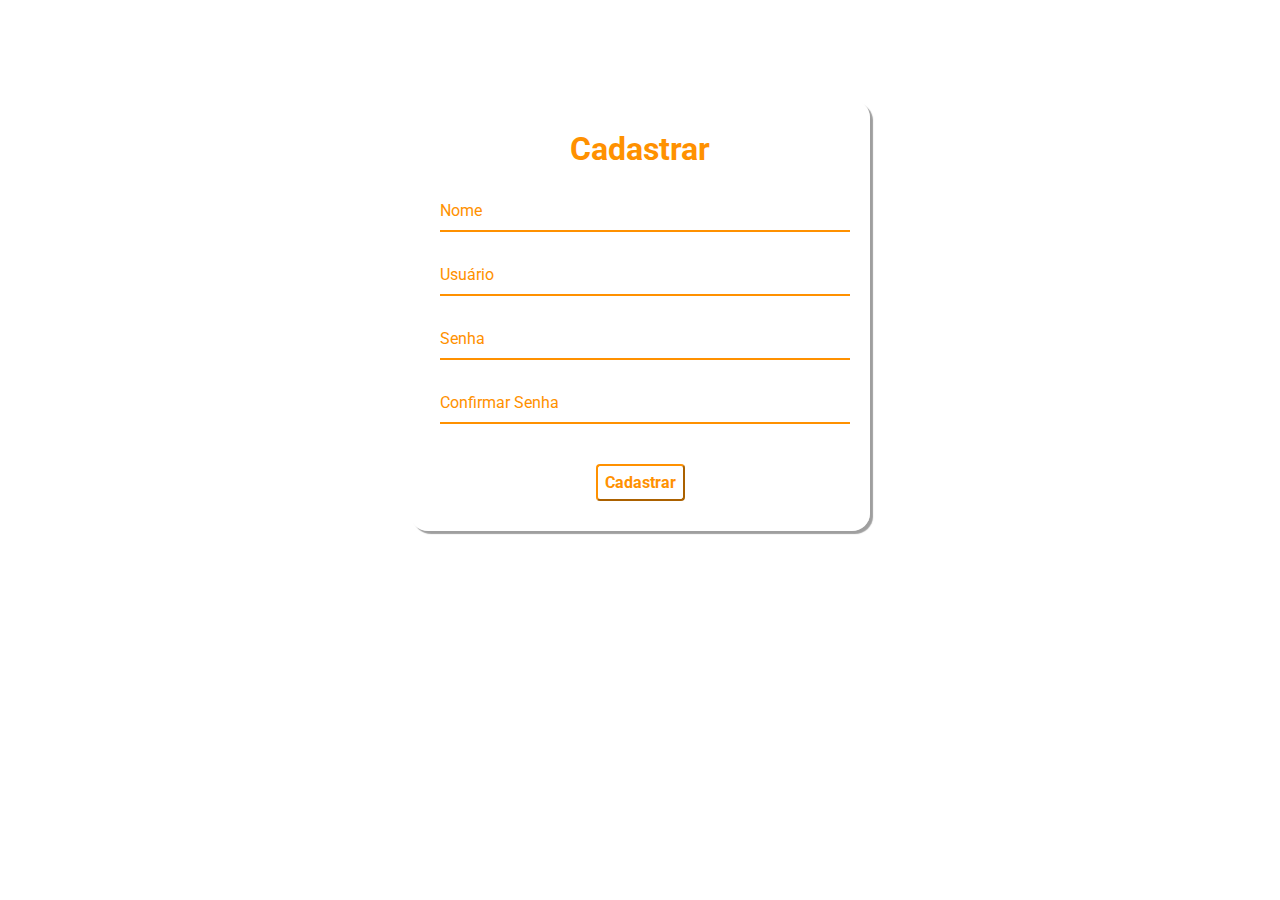
<file: html/signup.html>
<!DOCTYPE html>
<html lang="pt-br">
  <head>
    <meta charset="UTF-8" />
    <meta http-equiv="X-UA-Compatible" content="IE=edge" />
    <meta name="viewport" content="width=device-width, initial-scale=1.0" />
    <link rel="stylesheet" href="/css/login.css" />
    <title>Singup</title>
  </head>
  <body>
    <div class="container">
      <div class="card">
        <h1>Cadastrar</h1>

        <div id="msgError"></div>
        <div id="msgSuccess"></div>

        <div class="label-float">
          <input type="text" id="nome" placeholder=" " required />
          <label id="labelNome" for="nome">Nome</label>
        </div>

        <div class="label-float">
          <input type="text" id="usuario" placeholder=" " required />
          <label id="labelUsuario" for="usuario">Usuário</label>
        </div>

        <div class="label-float">
          <input type="password" id="senha" placeholder=" " required />
          <label id="labelSenha" for="senha">Senha</label>
          <i id="verSenha" class="fa fa-eye" aria-hidden="true"></i>
        </div>

        <div class="label-float">
          <input type="password" id="confirmSenha" placeholder=" " required />
          <label id="labelConfirmSenha" for="confirmSenha"
            >Confirmar Senha</label
          >
          <i id="verConfirmSenha" class="fa fa-eye" aria-hidden="true"></i>
        </div>

        <div class="justify-center">
          <button onclick="window.location.href = 'index.html'">Cadastrar</button>
        </div>
      </div>
    </div>

    <script src="/js/script.js"></script>
  </body>
</html>
</file>
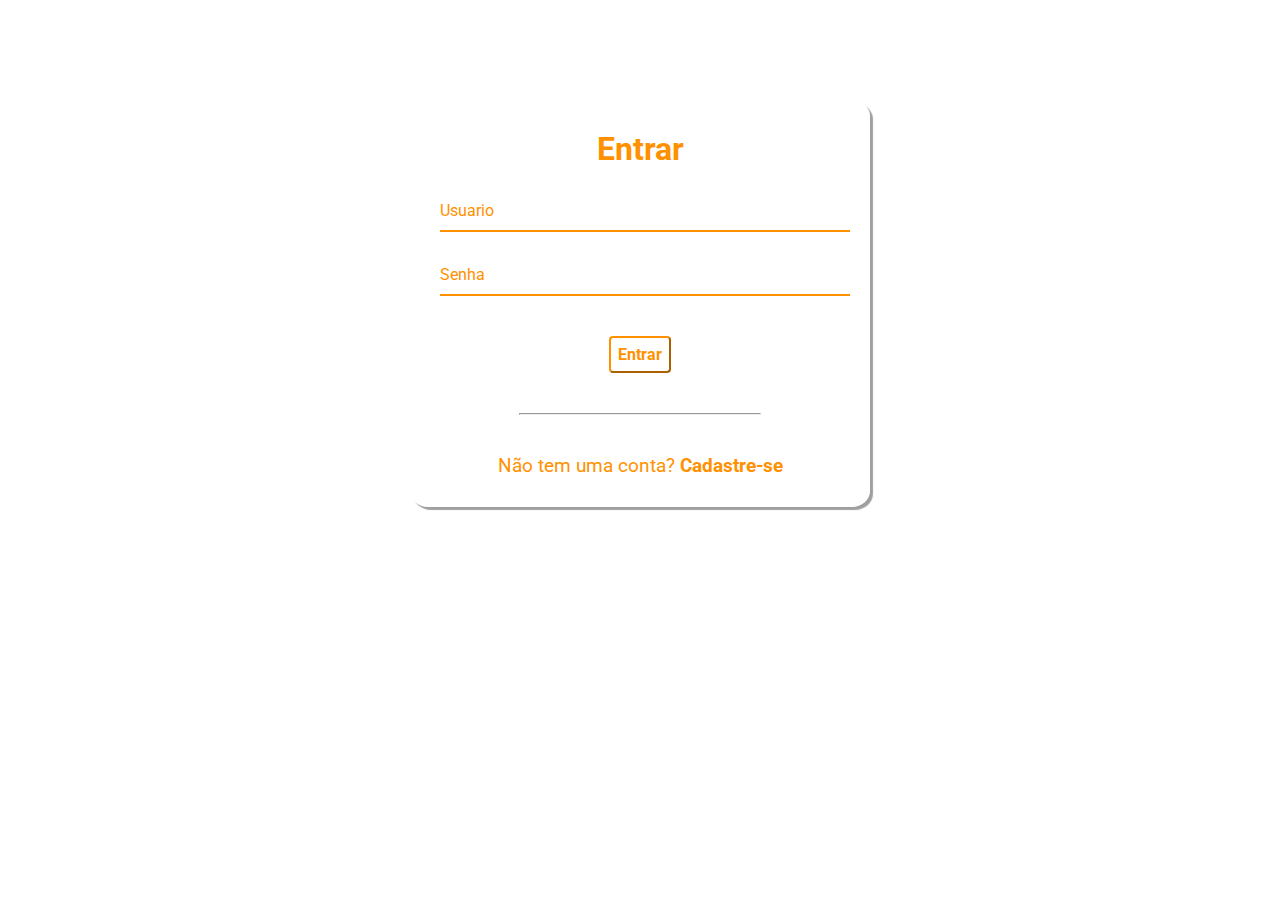
<file: html/singin.html>
<!DOCTYPE html>
<html lang="pt-br">
  <head>
    <meta charset="UTF-8" />
    <meta http-equiv="X-UA-Compatible" content="IE=edge" />
    <meta name="viewport" content="width=device-width, initial-scale=1.0" />
    <link rel="stylesheet" href="/css/login.css" />
    <title>Singin</title>
  </head>
  <body>
    <div class="container">
      <div class="card">
        <h1>Entrar</h1>

        <div id="msgError"></div>

        <div class="label-float">
          <input type="text" id="usuario" paceholder="" required />
          <label id="userLabel" for="usuario">Usuario</label>
        </div>

        <div class="label-float">
          <input type="password" id="senha" paceholder="" required />
          <label id="senhaLabel" for="senha">Senha</label>
          <i class="fa fa-eye" aria-hidden="true"></i>
        </div>

        <div class="justify-center">
          <button onclick="window.location.href = 'index.html'">Entrar</button>
        </div>
        

        <div class="justify-center">
          <hr />
        </div>

        <p>
          Não tem uma conta?
          <a href="/html/signup.html">
            Cadastre-se
          </a>
        </p>
      </div>
    </div>

    <script src="/js/script.js"></script>
  </body>
</html>
</file>
<file: style.css>
@import url("https://fonts.googleapis.com/css2?family=Poppins:wght@300;400;500;600&display=swap");

/*Nav*/
:root {
  --color-white: #fff;
  --color-dark1: rgb(39, 39, 39);
  --color-dark2: #2d2d2d;
  --color-dark3: #414141;
  --color-dark4: #1c1c1c;
  --color-dark5: #343434;
  --color-orange: #ff9100;
}
* {
  margin: 0;
  padding: 0;
}
body {
  font-family: Impact;
  box-shadow: inset 0 0 500px #ff9641;
  background: linear-gradient(#ff7200, #ff9641);

  color: var(--color-white);
}

/*NAVBAR*/

#nav {
  display: flex;
  justify-content: space-between;
  align-items: center;
}

#logo h1 {
  font-size: 50px;
  color: #000000;
  padding: 25px;
  -webkit-text-stroke-width: 1px;
  -webkit-text-stroke-color: rgb(255, 255, 255);
}

#menu {
  display: flex;
  list-style: none;
  gap: 0.5rem;
  margin: 0;
  padding: 0;
}

#menu a {
  color: #fff;
  display: flex;
  padding: 20px;
  margin: 25px;
  text-decoration: none;
  transition: 1s;
  background-color: #111;
  justify-content: space-between;
  border-radius: 25px;
}

#btn-mobile {
  padding: 0.5rem 1rem;
  font-size: 1rem;
  border: none;
  background: none;
  cursor: pointer;
  gap: 0.5rem;
}

#hamburger {
  border-top: 2px solid;
  width: 20px;
}

#hamburger::after,
#hamburger::before {
  content: "";
  display: block;
  width: 20px;
  height: 2px;
  background: currentColor;
  margin-top: 5px;
  transition: 0.3s;
  position: relative;
}

#nav.active #hamburger {
  border-top-color: transparent;
}

#nav.active #hamburger::before {
  transform: rotate(135deg);
}

#nav.active #hamburger::after {
  transform: rotate(-135deg);
  top: -7px;
}

#logo {
  display: grid;
  align-items: left;
}

#logo img {
  max-width: 100%;
  height: auto;
  max-height: auto; /* Defina a altura máxima desejada */
}

#header {
  box-sizing: border-box;
  height: 70px;
  padding: 1rem;
  display: flex;
  align-items: center;
  justify-content: space-between;
  background: #e7e7e7;
}

#menu {
  display: flex;
  list-style: none;
  gap: 0.5rem;
}

#btn-mobile {
  display: none;
}

@media (max-width: 600px) {
  #menu {
    display: block;
    position: absolute;
    width: 100%;
    top: 70px;
    right: 0px;
    background: #e7e7e7;
    transition: 0.6s;
    z-index: 1000;
    height: auto;
    visibility: hidden;
    overflow-y: hidden;
    /*efeito glass*/
    background: rgba(255, 255, 255, 0.35);
    box-shadow: 0 8px 32px 0 rgba(31, 38, 135, 0.37);
    backdrop-filter: blur(13.5px);
    -webkit-backdrop-filter: blur(13.5px);
    border-radius: 10px;
    border: 1px solid rgba(255, 255, 255, 0.18);
  }
  #nav.active #menu {
    height: calc(100vh - 70px);
    visibility: visible;
    overflow-y: auto;
  }
  #menu a {
    border-bottom: 2px solid rgba(0, 0, 0, 0.05);
    align-items: center;
    justify-content: center;
  }
  #btn-mobile {
    display: flex;
    padding: 0.5rem 1rem;
    font-size: 1rem;
    border: none;
    background: none;
    cursor: pointer;
    gap: 0.5rem;
  }
  #hamburger {
    border-top: 2px solid;
    width: 20px;
  }
  #hamburger::after,
  #hamburger::before {
    content: "";
    display: block;
    width: 20px;
    height: 2px;
    background: currentColor;
    margin-top: 5px;
    transition: 0.3s;
    position: relative;
  }
  #nav.active #hamburger {
    border-top-color: transparent;
  }
  #nav.active #hamburger::before {
    transform: rotate(135deg);
  }
  #nav.active #hamburger::after {
    transform: rotate(-135deg);
    top: -7px;
  }
}

/* Estilos para a seção Home */
.section-div {
  animation: initialize 0.7s forwards;
  background-color: #111;
  display: grid;
  grid-template-columns: 1fr 1fr;
  justify-content: space-around;
  align-items: center;
  gap: 60px;
  padding: 50px;
  min-height: 900px;
}

.section-div div {
  margin-top: 120px;
  align-self: start;
  display: grid;
  gap: 30px;
}

.logo_header span {
  color: var(--color-orange);
}

.section-div span {
  color: var(--color-orange);
  font-family: Impact, Haettenschweiler, "Arial Narrow Bold", sans-serif;
  font-size: 150px;
  letter-spacing: 5px;
}

.section-div div h2 {
  font-family: "Poppins", sans-serif;
  font-weight: 1000;
  color: #f7f7f7;
  font-size: 25px;
  margin-top: -50px;
  text-align: left;
}

.section-div div h2.digitando {
  font-size: 50px;
}

.section-div img {
  max-width: 80%;
  padding-bottom: 50px;
  padding-left: 100px;
  position: relative;
}

.digitando::after {
  color: #ff9100;
}

.digitando::after {
  content: "|";
  margin-left: 5px;
  opacity: 1;
  animation: blink 0.5s infinite;
}

/* Estilos para texto responsivo */
.section-div h2 {
  font-family: "poppins";
  font-size: xxx-large;
  text-align: center;
}

.section-div p {
  font-family: Arial, Helvetica, sans-serif;
  text-align: justify;
  font-size: large;
  margin: 0 20px;
}

.intro_home {
  display: flex;
}

/* Responsivo */
@media screen and (max-width: 768px) {
  .section-div {
    grid-template-columns: 1fr;
    text-align: center;
    padding: 20px; /* Reduz o padding para se ajustar a telas menores */
  }

  .section-div div {
    margin-top: 20px; /* Reduz a margem superior */
  }

  .section-div img {
    max-width: 80%; /* A imagem ocupa a largura total da tela */
    padding: 0; /* Remove o padding lateral */
  }
}

.container {
  display: flex;
  justify-content: center;
  flex-wrap: wrap;
  margin: 0 auto;
  max-width: 100%;
  gap: 16px;
  background-color: white;
  color: #000;
}

.content {
  padding: 24px;
  flex-grow: 1;
  height: 260px;
}

.card {
  display: flex;
  flex-direction: column;
  border-bottom-left-radius: 4px;
  border-bottom-right-radius: 4px;
  box-shadow: 0px 18px 36px -18px rgba(0, 0, 0, 0.1),
    0px 30px 45px -30px rgba(50, 50, 93, 0.25);
  background-color: white;
  cursor: pointer;
  width: 100%;
  flex-basis: 330px;
  padding: 4px;
  min-height: 500px;
  transition: all 0.2s ease-in-out;
  color: #000000;
  margin: 25px;
}

.content > h1 {
  font-size: 32px;
  margin-bottom: 16px;
  line-height: 1.384615385;
  color: #000000;
}

.content > p {
  font-size: 18px;
  line-height: 1.55;
  font-weight: 500;
}

.content a {
  color: var(--primary-color);
  text-decoration: none;
  font-weight: 800;
}

.content a:hover {
  color: #0a2540;
}

.card-background {
  height: 200px;
  transition: all 0.2s ease-in-out;
}

.card:hover .card-background {
  height: 160px;
}

.card-background img {
  width: 100%;
  height: 100%;
  object-fit: cover;
}

.card:hover .action-bottom-bar a {
  opacity: 1;
}

.action-bottom-bar {
  display: flex;
  font-size: 18px;
  height: 42px;
  width: 100%;
}

.action-bottom-bar a {
  display: flex;
  gap: 8px;
  color: var(--primary-color);
  text-decoration: none;
  font-weight: 800;
  opacity: 0;
  padding: 0 24px;
  transition: all 0.2s ease-in-out;
}

.action-bottom-bar a:hover {
  color: var(--secondary-color);
}

.action-bottom-bar a:hover svg {
  color: var(--secondary-color);
}

.action-bottom-bar a svg {
  transition: all 0.25s ease-in-out;
  display: none;
}

.action-bottom-bar a:hover .arrow {
  display: block;
}

.action-bottom-bar a:hover .chevron {
  display: none;
}

/*Sobre */

.container_sobre {
  display: flex;
  justify-content: center;
  align-items: center;
  height: 100vh;
  background-color: #f0f0f0; /* Altere a cor de fundo conforme necessário */
}

form {
  background-color: #ffffff80;
  padding: 30px;
  border-radius: 4%;
  box-shadow: 3px 3px 3px 3px #00000060;
  width: 400px;
}

form a {
  color: #000;
}

form h1 {
  text-align: center;
  margin-bottom: 20px;
  color: #ff9100;
}

form label {
  display: block;
  margin-top: 10px;
  color: #ff9100;
  font-weight: bold;
}

form input[type="text"],
form input[type="number"],
form input[type="date"],
form select {
  width: 100%;
  padding: 5px;
  border: 2px solid #ff9100;
  border-radius: 4px;
  margin-top: 5px;
  margin-bottom: 10px;
  font-size: 16px;
}

form input[type="radio"] {
  display: none; 
}

form label {
  display: inline-block;
  margin-top: 10px;
  color: #ff9100;
  font-weight: bold;
  cursor: pointer; 
}

form input[type="radio"]:checked + label {
  background-color: #ff9100; 
  color: #fff; 
  border-radius: 4px;
  padding: 3px 6px; 
}


form input[type="submit"] {
  background-color: #ff9100;
  border: none;
  color: #fff;
  padding: 10px 20px;
  font-weight: bold;
  font-size: 16px;
  border-radius: 4px;
  cursor: pointer;
  outline: none;
  width: 100%;
  transition: background-color 0.4s ease-out;
}

form input[type="submit"]:hover {
  background-color: #4038a0;
}

/*Dropdown com tabela*/
.dropdown {
  margin-top: 50px;
  text-align: center; /* Centraliza o botão */
  position: relative;
  display: inline-block;
  cursor: pointer;
}

.dropdown-button {
  background-color: #ff9100;
  color: #fff;
  padding: 10px 20px;
  font-weight: bold;
  font-size: 16px;
  border-radius: 5px;
  cursor: pointer;
  outline: none;
}

.dropdown-content {
  display: none;
  position: absolute;
  background-color: #fff;
  box-shadow: 0px 8px 16px 0px rgba(0,0,0,0.2);
  z-index: 1;
}

.dropdown-content a {
  padding: 12px 0; 
  text-align: center; 
  text-decoration: none;
  color: #000;
}

.dropdown:hover .dropdown-content {
  display: block;
}

.dropdown-content tr,th {
  color: #000;
  background-color: white;
}


/*Footer*/
.footer-arrow {
  float: left;
  width: 100%;
  overflow: hidden;
  line-height: 0;
}

.footer-arrow svg {
  display: block;
  width: calc(100% + 1.3px);
  height: 50px;
  border-top: 5px solid #ffffff;
  background: linear-gradient(#ff9641, #ff7200);
}

.footer-arrow .shape-fill {
  fill: #ffffff;
}

.main_footer {
  background-color: #ff7200;
  color: #fff;
  font-size: 1em;
}

.main_footer .content {
  float: center;
  width: 80%;
  margin-top: -70px;
  margin-bottom: 25px;
  margin-left: 10%;
  margin-right: 10%;
  padding: 5em 0;
}

.container {
  float: left;
  width: 100%;
  align-items: center;
}

.colfooter {
  width: 100%;
  height: auto;
  float: left;
  margin-bottom: 2em;
}

.colfooter ul {
  width: 100%;
  float: left;
}

.colfooter ul li {
  padding: 0.2em 0em;
}

.colfooter ul li a {
  text-decoration: none;
  color: #ffffff;
  font-size: 1em;
  transition: 0.2s;
}

.colfooter ul li a i {
  font-size: 0.5em;
}

.colfooter ul li a:hover {
  color: #fffb00;
}

.colfooter .titleFooter {
  font-family: "Lato", sans-serif;
  font-size: 1.3em;
  color: #ffffff;
  padding-bottom: 0.5em;
  margin-bottom: 0.5em;
  border-bottom: 1px #ff7200 solid;
}

.colfooter p {
  font-family: "Lato", sans-serif;
  color: #ffffff;
  font-size: 1em;
  height: 25px;
}

.colfooter .redesocial {
  color: #ffffff;
  float: left;
  text-decoration: none;
  display: block;
  width: 100%;
  margin-bottom: 10px;
  transition: 0.2s;
}

.colfooter .redesocial:hover {
  color: #fffb00;
  transition: 0.2s;
}

.main_footer_copy {
  background-color: #ffffff;
  width: 100%;
  float: left;
  font-family: "Lato", sans-serif;
  text-align: center;
  padding: 1.5em 0em;
  display: none; /* Adicione esta linha para ocultar o main_footer_copy */
}

.main_footer_copy p {
  font-size: 1em;
  color: #ffffff;
  height: 20px;
}

.main_footer_copy .m-b-footer {
  margin-bottom: 0.5em;
  color: #000;
}

.main_footer_copy .by {
  font-size: 0.96em;
  color: white;
}

.main_footer_copy .by a {
  color: #ffffff;
  text-decoration: none;
  font-weight: 600;
  transition: 0.2s;
}

.main_footer_copy .by a:hover {
  text-decoration: underline;
  color: #ff7200;
}

.main_footer_copy .by i {
  font-size: 0.96em;
  margin-right: 3px;
  color: #ffffff;
}

/* Responsivo */
/* 768px BREAKPOINT */
@media (min-width: 48em) {
  .colfooter {
    width: 30%;
    margin-right: 5%;
    margin-bottom: 0;
  }
  .colfooter:nth-of-type(3n + 0) {
    margin-right: 0;
    border-right: 0;
  }
  .footer-arrow svg {
    height: 50px;
  }
  .main_footer_copy {
    display: block; /* Mostrar main_footer_copy em telas maiores */
  }
}

/* 960px BREAKPOINT */
@media (min-width: 60em) {
  .footer-arrow svg {
    height: 70px;
  }
}

/* 1280px BREAKPOINT */
@media (min-width: 80em) {
  .footer-arrow svg {
    height: 90px;
  }
}

/* Exibição do main_footer_copy em telas menores (opcional) */
@media screen and (max-width: 768px) {
  .main_footer_copy {
    display: block; /* Mostrar main_footer_copy em telas menores, se necessário */
  }
}
</file>
<file: css/style.css>
@import url("https://fonts.googleapis.com/css2?family=Poppins:wght@300;400;500;600&display=swap");

/*Nav*/
:root {
  --color-white: #fff;
  --color-dark1: rgb(39, 39, 39);
  --color-dark2: #2d2d2d;
  --color-dark3: #414141;
  --color-dark4: #1c1c1c;
  --color-dark5: #343434;
  --color-orange: #ff9100;
}
* {
  margin: 0;
  padding: 0;
}
body {
  font-family: Impact;
  box-shadow: inset 0 0 500px #FF9641;
  background: linear-gradient(#ff7200,#FF9641 );

  color: var(--color-white);
}

/*NAVBAR*/

#nav {
  display: flex;
  justify-content: space-between;
  align-items: center;
}

#logo h1 {
  font-size: 50px;
  color: #000000;
  padding: 25px;
  -webkit-text-stroke-width: 1px;
  -webkit-text-stroke-color: rgb(255, 255, 255);
}

#menu {
  display: flex;
  list-style: none;
  gap: 0.5rem;
  margin: 0;
  padding: 0;
}

#menu a {
  color: #fff;
  display: flex;
  padding: 20px;
  margin: 25px;
  text-decoration: none;
  transition: 1s;
  background-color: #111;
  justify-content: space-between;
  border-radius: 25px;
}

#btn-mobile {
  padding: 0.5rem 1rem;
  font-size: 1rem;
  border: none;
  background: none;
  cursor: pointer;
  gap: 0.5rem;
}

#hamburger {
  border-top: 2px solid;
  width: 20px;
}

#hamburger::after,
#hamburger::before {
  content: '';
  display: block;
  width: 20px;
  height: 2px;
  background: currentColor;
  margin-top: 5px;
  transition: 0.3s;
  position: relative;
}

#nav.active #hamburger {
  border-top-color: transparent;
}

#nav.active #hamburger::before {
  transform: rotate(135deg);
}

#nav.active #hamburger::after {
  transform: rotate(-135deg);
  top: -7px;
}

#logo {
  display: grid;
  align-items: left;
}

#logo img {
  max-width: 100%;
  height: auto;
  max-height: auto; /* Defina a altura máxima desejada */
}


#header {
  box-sizing: border-box;
  height: 70px;
  padding: 1rem;
  display: flex;
  align-items: center;
  justify-content: space-between;
  background: #e7e7e7;
}

#menu {
  display: flex;
  list-style: none;
  gap: 0.5rem;
}

#btn-mobile {
  display: none;
}

@media (max-width: 600px) {
  #menu {
    display: block;
    position: absolute;
    width: 100%;
    top: 70px;
    right: 0px;
    background: #e7e7e7;
    transition: 0.6s;
    z-index: 1000;
    height: auto; 
    visibility: hidden;
    overflow-y: hidden;
    /*efeito glass*/
    background: rgba( 255, 255, 255, 0.35 );
    box-shadow: 0 8px 32px 0 rgba( 31, 38, 135, 0.37 );
    backdrop-filter: blur( 13.5px );
    -webkit-backdrop-filter: blur( 13.5px );
    border-radius: 10px;
    border: 1px solid rgba( 255, 255, 255, 0.18 )
  }
  #nav.active #menu {
    height: calc(100vh - 70px);
    visibility: visible;
    overflow-y: auto;
  }
  #menu a {
    border-bottom: 2px solid rgba(0, 0, 0, 0.05);
    align-items: center;
    justify-content: center;

  }
  #btn-mobile {
    display: flex;
    padding: 0.5rem 1rem;
    font-size: 1rem;
    border: none;
    background: none;
    cursor: pointer;
    gap: 0.5rem;
  }
  #hamburger {
    border-top: 2px solid;
    width: 20px;
  }
  #hamburger::after,
  #hamburger::before {
    content: '';
    display: block;
    width: 20px;
    height: 2px;
    background: currentColor;
    margin-top: 5px;
    transition: 0.3s;
    position: relative;
  }
  #nav.active #hamburger {
    border-top-color: transparent;
  }
  #nav.active #hamburger::before {
    transform: rotate(135deg);
  }
  #nav.active #hamburger::after {
    transform: rotate(-135deg);
    top: -7px;
  }
}



/* Estilos para a seção Home */
.section-div {
  animation: initialize 0.7s forwards;
  background-color: #111;
  display: grid;
  grid-template-columns: 1fr 1fr;
  justify-content: space-around;
  align-items: center;
  gap: 60px;
  padding: 50px;
  min-height: 900px; 
}

.section-div div {
  margin-top: 120px;
  align-self: start;
  display: grid;
  gap: 30px;
}

.logo_header span {
  color: var(--color-orange);
}

.section-div span {
  color: var(--color-orange);
  font-family: Impact, Haettenschweiler, "Arial Narrow Bold", sans-serif;
  font-size: 150px;
  letter-spacing: 5px;
}

.section-div div h2 {
  font-family: "Poppins", sans-serif;
  font-weight: 1000;
  color: #f7f7f7;
  font-size: 25px;
  margin-top: -50px;
  text-align: left; 
}

.section-div div h2.digitando {
  font-size: 50px;
}

.section-div img {
  max-width: 80%;
  padding-bottom: 50px;
  padding-left: 100px;
  position: relative;
}

.digitando::after {
  color: #ff9100;
}

.digitando::after {
  content: "|";
  margin-left: 5px;
  opacity: 1;
  animation: blink 0.5s infinite;
}

/* Estilos para texto responsivo */
.section-div h2 {
  font-family: "poppins";
  font-size: xxx-large;
  text-align: center; 
}

.section-div p {
  font-family: Arial, Helvetica, sans-serif;
  text-align: justify;
  font-size: large;
  margin: 0 20px; 
}

.intro_home {
  display: flex;
}

/* Responsivo */
@media screen and (max-width: 768px) {
  .section-div {
    grid-template-columns: 1fr;
    text-align: center; 
    padding: 20px; /* Reduz o padding para se ajustar a telas menores */
  }

  .section-div div {
    margin-top: 20px; /* Reduz a margem superior */
  }

  .section-div img {
    max-width: 80%; /* A imagem ocupa a largura total da tela */
    padding: 0; /* Remove o padding lateral */
  }
}


/*Card-Sobre*/

/* Estilize o vídeo de fundo 
.container {
  position: relative;
  width: 100%;
  min-height: calc(100vh - 100px); /* Subtrai a altura do footer (100px) da altura da viewport 
  overflow: hidden;
}

.banner {
  position: absolute;
  top: 0;
  left: 0;
  width: 100%;
  height: 100%;
}

.banner video {
  width: 100%;
  height: 100%;
  object-fit: cover;
}*/

/* Estilize o carrossel de slides */

.container {
  display: flex;
  justify-content: center;
  flex-wrap: wrap;
  margin: 0 auto;
  max-width: 90%;
  gap: 16px;
}

.content {
  padding: 24px;
  flex-grow: 1;
  height: 260px;
}

.card {
  display: flex;
  flex-direction: column;
  border-bottom-left-radius: 4px;
  border-bottom-right-radius: 4px;
  box-shadow: 0px 18px 36px -18px rgba(0, 0, 0, 0.1), 0px 30px 45px -30px rgba(50, 50, 93, 0.25);
  background-color: white;
  cursor: pointer;
  width: 100%;
  flex-basis: 330px;
  padding: 4px;
  min-height: 500px;
  transition: all 0.2s ease-in-out;
  color: #000000;
  margin: 25px;
}

.content > h1 {
  font-size: 32px;
  margin-bottom: 16px;
  line-height: 1.384615385;
  color: #000000;
}

.content > p {
  font-size: 18px;
  line-height: 1.55;
  font-weight: 500;
}

.content a {
  color: var(--primary-color);
  text-decoration: none;
  font-weight: 800;
}

.content a:hover {
  color: #0a2540;
}

.card-background {
  height: 200px;
  transition: all 0.2s ease-in-out;
}

.card:hover .card-background {
  height: 160px;
}

.card-background img {
  width: 100%;
  height: 100%;
  object-fit: cover;
}

.card:hover .action-bottom-bar a {
  opacity: 1;
}

.action-bottom-bar {
  display: flex;
  font-size: 18px;
  height: 42px;
  width: 100%;
}

.action-bottom-bar a {
  display: flex;
  gap: 8px;
  color: var(--primary-color);
  text-decoration: none;
  font-weight: 800;
  opacity: 0;
  padding: 0 24px;
  transition: all 0.2s ease-in-out;
}

.action-bottom-bar a:hover {
  color: var(--secondary-color);
}

.action-bottom-bar a:hover svg {
  color: var(--secondary-color);
}

.action-bottom-bar a svg {
  transition: all 0.25s ease-in-out;
  display: none;
}

.action-bottom-bar a:hover .arrow {
  display: block;
}

.action-bottom-bar a:hover .chevron {
  display: none;
}



  /*Footer*/
  .footer-arrow {
    float: left;
    width: 100%;
    overflow: hidden;
    line-height: 0;
  }
  
  .footer-arrow svg {
    display: block;
    width: calc(100% + 1.3px);
    height: 50px;
    border-top: 5px solid #ffffff;
    background: linear-gradient(#FF9641 ,#ff7200);
  }
  
  .footer-arrow .shape-fill {
    fill: #ffffff;
  }
  
  .main_footer {
    background-color: #ff7200;
    color: #fff;
    font-size: 1em;
  }
  
  .main_footer .content {
    float: center;
    width: 80%;
    margin-top: -70px;
    margin-bottom: 25px;
    margin-left: 10%;
    margin-right: 10%;
    padding: 5em 0;
  }
  
  .container {
    float: left;
    width: 100%;
    align-items: center;
  }
  
  .colfooter {
    width: 100%;
    height: auto;
    float: left;
    margin-bottom: 2em;
  }
  
  .colfooter ul {
    width: 100%;
    float: left;
  }
  
  .colfooter ul li {
    padding: 0.2em 0em;
  }
  
  .colfooter ul li a {
    text-decoration: none;
    color: #ffffff;
    font-size: 1em;
    transition: 0.2s;
  }
  
  .colfooter ul li a i {
    font-size: 0.5em;
  }
  
  .colfooter ul li a:hover {
    color: #fffb00;
  }
  
  .colfooter .titleFooter {
    font-family: "Lato", sans-serif;
    font-size: 1.3em;
    color: #ffffff;
    padding-bottom: 0.5em;
    margin-bottom: 0.5em;
    border-bottom: 1px #ff7200 solid;
  }
  
  .colfooter p {
    font-family: "Lato", sans-serif;
    color: #ffffff;
    font-size: 1em;
    height: 25px;
  }
  
  .colfooter .redesocial {
    color: #ffffff;
    float: left;
    text-decoration: none;
    display: block;
    width: 100%;
    margin-bottom: 10px;
    transition: 0.2s;
  }
  
  .colfooter .redesocial:hover {
    color: #fffb00;
    transition: 0.2s;
  }
  
  .main_footer_copy {
    background-color: #ffffff;
    width: 100%;
    float: left;
    font-family: "Lato", sans-serif;
    text-align: center;
    padding: 1.5em 0em;
    display: none; /* Adicione esta linha para ocultar o main_footer_copy */
  }
  
  .main_footer_copy p {
    font-size: 1em;
    color: #ffffff;
    height: 20px;
  }
  
  .main_footer_copy .m-b-footer {
    margin-bottom: 0.5em;
    color: #000;
  }
  
  .main_footer_copy .by {
    font-size: 0.96em;
    color: white;
  }
  
  .main_footer_copy .by a {
    color: #ffffff;
    text-decoration: none;
    font-weight: 600;
    transition: 0.2s;
  }
  
  .main_footer_copy .by a:hover {
    text-decoration: underline;
    color: #ff7200;
  }
  
  .main_footer_copy .by i {
    font-size: 0.96em;
    margin-right: 3px;
    color: #ffffff;
  }
  
  /* Responsivo */
  /* 768px BREAKPOINT */
  @media (min-width: 48em) {
    .colfooter {
      width: 30%;
      margin-right: 5%;
      margin-bottom: 0;
    }
    .colfooter:nth-of-type(3n + 0) {
      margin-right: 0;
      border-right: 0;
    }
    .footer-arrow svg {
      height: 50px;
    }
    .main_footer_copy {
      display: block; /* Mostrar main_footer_copy em telas maiores */
    }
  }
  
  /* 960px BREAKPOINT */
  @media (min-width: 60em) {
    .footer-arrow svg {
      height: 70px;
    }
  }
  
  /* 1280px BREAKPOINT */
  @media (min-width: 80em) {
    .footer-arrow svg {
      height: 90px;
    }
  }
  
  /* Exibição do main_footer_copy em telas menores (opcional) */
  @media screen and (max-width: 768px) {
    .main_footer_copy {
      display: block; /* Mostrar main_footer_copy em telas menores, se necessário */
    }
  }
</file>
<file: equipe.css>
:root {
  --color-white: #fff;
  --color-dark1: rgb(39, 39, 39);
  --color-dark2: #2d2d2d;
  --color-dark3: #414141;
  --color-dark4: #1c1c1c;
  --color-dark5: #343434;
  --color-orange: #ff9100;
}

* {
  margin: 0;
  padding: 0;
}

body {
  font-family: Impact;
  box-shadow: inset 0 0 500px #ff9641;
  background: linear-gradient(#ff7200, #ff9641);
  color: black;
}

/* NAVBAR */
#nav {
  display: flex;
  justify-content: space-between;
  align-items: center;
}

#logo img {
  max-width: 100%;
  height: auto;
  max-height: auto;
}

#menu {
  display: flex;
  list-style: none;
  gap: 0.5rem;
  margin: 0;
  padding: 0;
}

#menu a {
  color: #fff;
  display: flex;
  padding: 20px;
  margin: 25px;
  text-decoration: none;
  transition: 1s;
  background-color: #111;
  justify-content: space-between;
  border-radius: 25px;
}

#btn-mobile {
  padding: 0.5rem 1rem;
  font-size: 1rem;
  border: none;
  background: none;
  cursor: pointer;
  gap: 0.5rem;
}

#hamburger {
  border-top: 2px solid;
  width: 20px;
}

#hamburger::after,
#hamburger::before {
  content: '';
  display: block;
  width: 20px;
  height: 2px;
  background: currentColor;
  margin-top: 5px;
  transition: 0.3s;
  position: relative;
}

#nav.active #hamburger {
  border-top-color: transparent;
}

#nav.active #hamburger::before {
  transform: rotate(135deg);
}

#nav.active #hamburger::after {
  transform: rotate(-135deg);
  top: -7px;
}

#logo {
  display: grid;
  align-items: left;
}

#logo h1 {
  font-size: 50px;
  color: #000000;
  padding: 25px;
  -webkit-text-stroke-width: 1px;
  -webkit-text-stroke-color: rgb(255, 255, 255);
}

#header {
  box-sizing: border-box;
  height: 70px;
  padding: 1rem;
  display: flex;
  align-items: center;
  justify-content: space-between;
  background: #e7e7e7;
}

#menu {
  display: flex;
  list-style: none;
  gap: 0.5rem;
}

#btn-mobile {
  display: none;
}

@media (max-width: 600px) {
  #menu {
    display: block;
    position: absolute;
    width: 100%;
    top: 70px;
    right: 0px;
    background: #e7e7e7;
    transition: 0.6s;
    z-index: 1000;
    height: auto;
    visibility: hidden;
    overflow-y: hidden;
    background: rgba(255, 255, 255, 0.35);
    box-shadow: 0 8px 32px 0 rgba(31, 38, 135, 0.37);
    backdrop-filter: blur(13.5px);
    -webkit-backdrop-filter: blur(13.5px);
    border-radius: 10px;
    border: 1px solid rgba(255, 255, 255, 0.18);
  }

  #nav.active #menu {
    height: calc(100vh - 70px);
    visibility: visible;
    overflow-y: auto;
  }

  #menu a {
    border-bottom: 2px solid rgba(0, 0, 0, 0.05);
    align-items: center;
    justify-content: center;
  }

  #btn-mobile {
    display: flex;
    padding: 0.5rem 1rem;
    font-size: 1rem;
    border: none;
    background: none;
    cursor: pointer;
    gap: 0.5rem;
  }

  #hamburger {
    border-top: 2px solid;
    width: 20px;
  }

  #hamburger::after,
  #hamburger::before {
    content: '';
    display: block;
    width: 20px;
    height: 2px;
    background: currentColor;
    margin-top: 5px;
    transition: 0.3s;
    position: relative;
  }

  #nav.active #hamburger {
    border-top-color: transparent;
  }

  #nav.active #hamburger::before {
    transform: rotate(135deg);
  }

  #nav.active #hamburger::after {
    transform: rotate(-135deg);
    top: -7px;
  }
}

/* Formulário */

.container_sobre {
  max-width: 600px;
  margin: 0 auto;
  margin-bottom: 50px;
  padding: 20px;
  background: #f9f9f9;
  border-radius: 10px;
  box-shadow: 0 4px 8px rgba(0, 0, 0, 0.1);
  margin-top: 50px;
}

.container_sobre form label {
  font-weight: bold;
  display: block;
  margin-bottom: 5px;
}

.container_sobre form input,
.container_sobre form select {
  width: calc(100% - 22px);
  padding: 10px;
  border: 1px solid #ccc;
  border-radius: 5px;
  margin-bottom: 10px;
}

.container_sobre form input[type="submit"] {
  background: #007bff;
  color: #fff;
  cursor: pointer;
}

.container_sobre form input[type="submit"]:hover {
  background: #0056b3;
}
/*Tabela*/

.table-container {
  background-color: #fff; /* Fundo branco */
  color: #000; /* Texto preto */
  max-width: 800px; /* Define a largura máxima da tabela */
  margin: 0 auto; /* Centraliza a tabela na página */
  margin-bottom: 50px;
  padding: 20px;
  border-radius: 10px;
  box-shadow: 0 4px 8px rgba(0, 0, 0, 0.1);
}

.table-container h2 {
  font-size: 1.5em; /* Tamanho da fonte do título */
  text-align: center; /* Centraliza o título */
}

.table-container table {
  width: 100%; /* 100% da largura do contêiner */
  border-collapse: collapse;
  border: 3px solid #000; /* Borda preta com largura de 3px */
}

.table-container th,
.table-container td {
  padding: 10px;
  border: 1px solid #000; /* Borda preta com largura de 1px */
  text-align: center;
}

.table-container th {
  background-color: #000; /* Fundo preto para cabeçalho */
  color: #fff; /* Texto branco para cabeçalho */
}

.table-container tbody tr:nth-child(even) {
  background-color: #f2f2f2; /* Cor de fundo alternada para linhas */
}

/* Footer */

.footer-arrow {
  float: left;
  width: 100%;
  overflow: hidden;
  line-height: 0;
}

.footer-arrow svg {
  display: block;
  width: calc(100% + 1.3px);
  height: 50px;
  border-top: 5px solid #ffffff;
  background: linear-gradient(#ff9641, #ff7200);
}

.footer-arrow .shape-fill {
  fill: #ffffff;
}

.main_footer {
  background-color: #ff7200;
  color: #fff;
  font-size: 1em;
  text-align: center;
  padding: 1em 0;
}

.container {
  width: 100%;
  text-align: center;
}

.colfooter {
  display: inline-block;
  width: 20%; /* Ajuste a largura conforme necessário */
  height: auto;
  margin-bottom: 2em;
  text-align: left; /* Alinhe o conteúdo à esquerda */
  vertical-align: top; /* Alinhe o topo dos elementos */
  padding: 0 1em; /* Adicione espaço entre as colunas */
}

.colfooter ul {
  list-style: none; /* Remova os marcadores da lista */
  padding: 0;
}

.colfooter ul li {
  padding: 0.2em 0em;
}

.colfooter ul li a {
  text-decoration: none;
  color: #ffffff;
  font-size: 1em;
  transition: 0.2s;
}

.colfooter ul li a i {
  font-size: 0.5em;
}

.colfooter ul li a:hover {
  color: #fffb00;
}

.colfooter .titleFooter {
  font-family: "Lato", sans-serif;
  font-size: 1.3em;
  color: #ffffff;
  padding-bottom: 0.5em;
  margin-bottom: 0.5em;
  border-bottom: 1px #ff7200 solid;
}

.colfooter p {
  font-family: "Lato", sans-serif;
  color: #ffffff;
  font-size: 1em;
  height: 25px;
}

.colfooter .redesocial {
  color: #ffffff;
  text-decoration: none;
  transition: 0.2s;
}

.colfooter .redesocial:hover {
  color: #fffb00;
  transition: 0.2s;
}

.main_footer_copy {
  background-color: #ffffff;
  width: 100%;
  text-align: center;
  padding: 1.5em 0;
  display: none;
}

.main_footer_copy p {
  font-size: 1em;
  color: #ffffff;
  height: 20px;
}

.main_footer_copy .m-b-footer {
  margin-bottom: 0.5em;
  color: #000;
}

.main_footer_copy .by {
  font-size: 0.96em;
  color: white;
}

.main_footer_copy .by a {
  color: #ffffff;
  text-decoration: none;
  font-weight: 600;
  transition: 0.2s;
}

.main_footer_copy .by a:hover {
  text-decoration: underline;
  color: #ff7200;
}

.main_footer_copy .by i {
  font-size: 0.96em;
  margin-right: 3px;
  color: #ffffff;
}
</file>
<file: login.css>
@import url('https://fonts.googleapis.com/css2?family=Roboto:ital,wght@0,100;0,300;0,400;0,500;0,700;0,900;1,100;1,300;1,400;1,500;1,700;1,900&display=swap');

* {
  margin: 0;
  padding: 0;
  font-family: 'Roboto', sans-serif;
}

body {
  background: color #000000; ;
  
}

.container {
  display: flex;
  justify-content: center;
  width: 100%;
  margin-top: 100px;
}

.card {
  background-color: #ffffff80;
  padding: 30px;
  border-radius: 4%;
  box-shadow: 3px 3px 3px 3px #00000060;
  width: 400px;
}

h1{
  text-align: center;
  margin-bottom: 20px;
  color: #ff9100
}

.label-float input{
  width: 100%;
  padding: 5px 5px;
  display: inline-block;
  border: 0;
  border-bottom: 2px solid #ff9100;
  background-color: transparent;
  outline: none;
  min-width: 180px;
  font-size: 16px;
  transition: all .3s ease-out;
  border-radius: 0;
  
}

.label-float{
  position: relative;
  padding-top: 13px;
  margin-top: 5%;
  margin-bottom: 5%;
}

.label-float input:focus{
  border-bottom: 2px solid #4038a0;
}

.label-float label{
  color: #ff9100;
  pointer-event: none;
  position: absolute;
  top: 0;
  left: 0;
  margin-top: 13px;
  transition: all .3s ease-out;
}

.label-float input:focus + label,
.label-float input:valid + label{
  font-size: 13px;
  margin-top: 0;
  color: #4038a0
}

button{
  background-color: transparent;
  border-color: #ff9100;
  color: #ff9100;
  padding: 7px;
  font-weight: bold;
  font-size: 12pt;
  margin-top: 20px;
  border-radius: 4px;
  cursor: pointer;
  outline: none;
  transition: all .4s ease-out;
}

button:hover{
  background-color: #ff9100;
  color: #fff;
}

.justify-center{
  display: flex;
  justify-content: center;
}

hr{
  margin-top: 10%;
  margin-bottom: 10%;
  width: 60%;
}

p{
  color: #ff9100;
  font-size: 14pt;
  text-align: center;
}

a{
  color: #ff9100;
  font-weight: bold;
  text-decoration: none;
  transition: all .3s ease-out;
}

a:hover{
  color: #ff9100;
}
</file>
<file: css/login.css>
@import url('https://fonts.googleapis.com/css2?family=Roboto:ital,wght@0,100;0,300;0,400;0,500;0,700;0,900;1,100;1,300;1,400;1,500;1,700;1,900&display=swap');

* {
  margin: 0;
  padding: 0;
  font-family: 'Roboto', sans-serif;
}

body {
  background: color #ffffff; ;
  background-repeat: no-repeat;
  background-size: cover;
  background-attachment: fixed
  
}

.container {
  display: flex;
  justify-content: center;
  width: 100%;
  margin-top: 100px;
}

.card {
  background-color: #ffffff80;
  padding: 30px;
  border-radius: 4%;
  box-shadow: 3px 3px 1px 0px #00000060
}

h1{
  text-align: center;
  margin-bottom: 20px;
  color: #ff9100
}

.label-float input{
  width: 100%;
  padding: 5px 5px;
  display: inline-block;
  border: 0;
  border-bottom: 2px solid #ff9100;
  background-color: transparent;
  outline: none;
  min-width: 180px;
  font-size: 16px;
  transition: all .3s ease-out;
  border-radius: 0;
  
}

.label-float{
  position: relative;
  padding-top: 13px;
  margin-top: 5%;
  margin-bottom: 5%;
}

.label-float input:focus{
  border-bottom: 2px solid #4038a0;
}

.label-float label{
  color: #ff9100;
  pointer-event: none;
  position: absolute;
  top: 0;
  left: 0;
  margin-top: 13px;
  transition: all .3s ease-out;
}

.label-float input:focus + label,
.label-float input:valid + label{
  font-size: 13px;
  margin-top: 0;
  color: #4038a0
}

button{
  background-color: transparent;
  border-color: #ff9100;
  color: #ff9100;
  padding: 7px;
  font-weight: bold;
  font-size: 12pt;
  margin-top: 20px;
  border-radius: 4px;
  cursor: pointer;
  outline: none;
  transition: all .4s ease-out;
}

button:hover{
  background-color: #ff9100;
  color: #fff;
}

.justify-center{
  display: flex;
  justify-content: center;
}

hr{
  margin-top: 10%;
  margin-bottom: 10%;
  width: 60%;
}

p{
  color: #ff9100;
  font-size: 14pt;
  text-align: center;
}

a{
  color: #ff9100;
  font-weight: bold;
  text-decoration: none;
  transition: all .3s ease-out;
}

a:hover{
  color: #ff9100;
}

.fa-eye{
  position: absolute;
  top: 15px;
  right: 10px;
  cursor: pointer;
  color: #ff9100;
}

 #msgError{
  text-align: center;
  color: #ff0000;
  background-color: #ffbbbb;
  padding: 10px;
  border-radius: 4px;
  display: none;
}


/*signup*/

@import url('https://fonts.googleapis.com/css2?family=Roboto:ital,wght@0,100;0,300;0,400;0,500;0,700;0,900;1,100;1,300;1,400;1,500;1,700;1,900&display=swap');


.container {
  display: flex;
  justify-content: center;
  width: 100%;
  margin-top: 100px;
}

.card {
  background-color: #ffffff80;
  padding: 30px;
  border-radius: 4%;
  box-shadow: 3px 3px 1px 0px #00000060;
  width: 400px;
}

h1{
  text-align: center;
  margin-bottom: 20px;
  color: #ff9100
}

.label-float input{
  width: 100%;
  padding: 5px 5px;
  display: inline-block;
  border: 0;
  border-bottom: 2px solid #ff9100;
  background-color: transparent;
  outline: none;
  min-width: 180px;
  font-size: 16px;
  transition: all .3s ease-out;
  border-radius: 0;
  
}

.label-float{
  position: relative;
  padding-top: 13px;
  margin-top: 5%;
  margin-bottom: 5%;
}

.label-float input:focus{
  border-bottom: 2px solid #ff9100;
}

.label-float label{
  color: #ff9100;
  pointer-event: none;
  position: absolute;
  top: 0;
  left: 0;
  margin-top: 13px;
  transition: all .3s ease-out;
}

.label-float input:focus + label,
.label-float input:valid + label{
  font-size: 13px;
  margin-top: 0;
  color: #ff9100
}

button{
  background-color: transparent;
  border-color: #ff9100;
  color: #ff9100;
  padding: 7px;
  font-weight: bold;
  font-size: 12pt;
  margin-top: 20px;
  border-radius: 4px;
  cursor: pointer;
  outline: none;
  transition: all .4s ease-out;
}

button:hover{
  background-color: #ff9100;
  color: #fff;
}

.justify-center{
  display: flex;
  justify-content: center;
}

.fa-eye{
  position: absolute;
  top: 15px;
  right: 10px;
  cursor: pointer;
  color: #ff9100;
}

#msgError{
  text-align: center;
  color: #ff0000;
  background-color: #ffbbbb;
  padding: 10px;
  border-radius: 4px;
  display: none;
}

#msgSuccess{
  text-align: center;
  color: #00bb00;
  background-color: #bbffbe;
  padding: 10px;
  border-radius: 4px;
  display: none;
}
</file>
